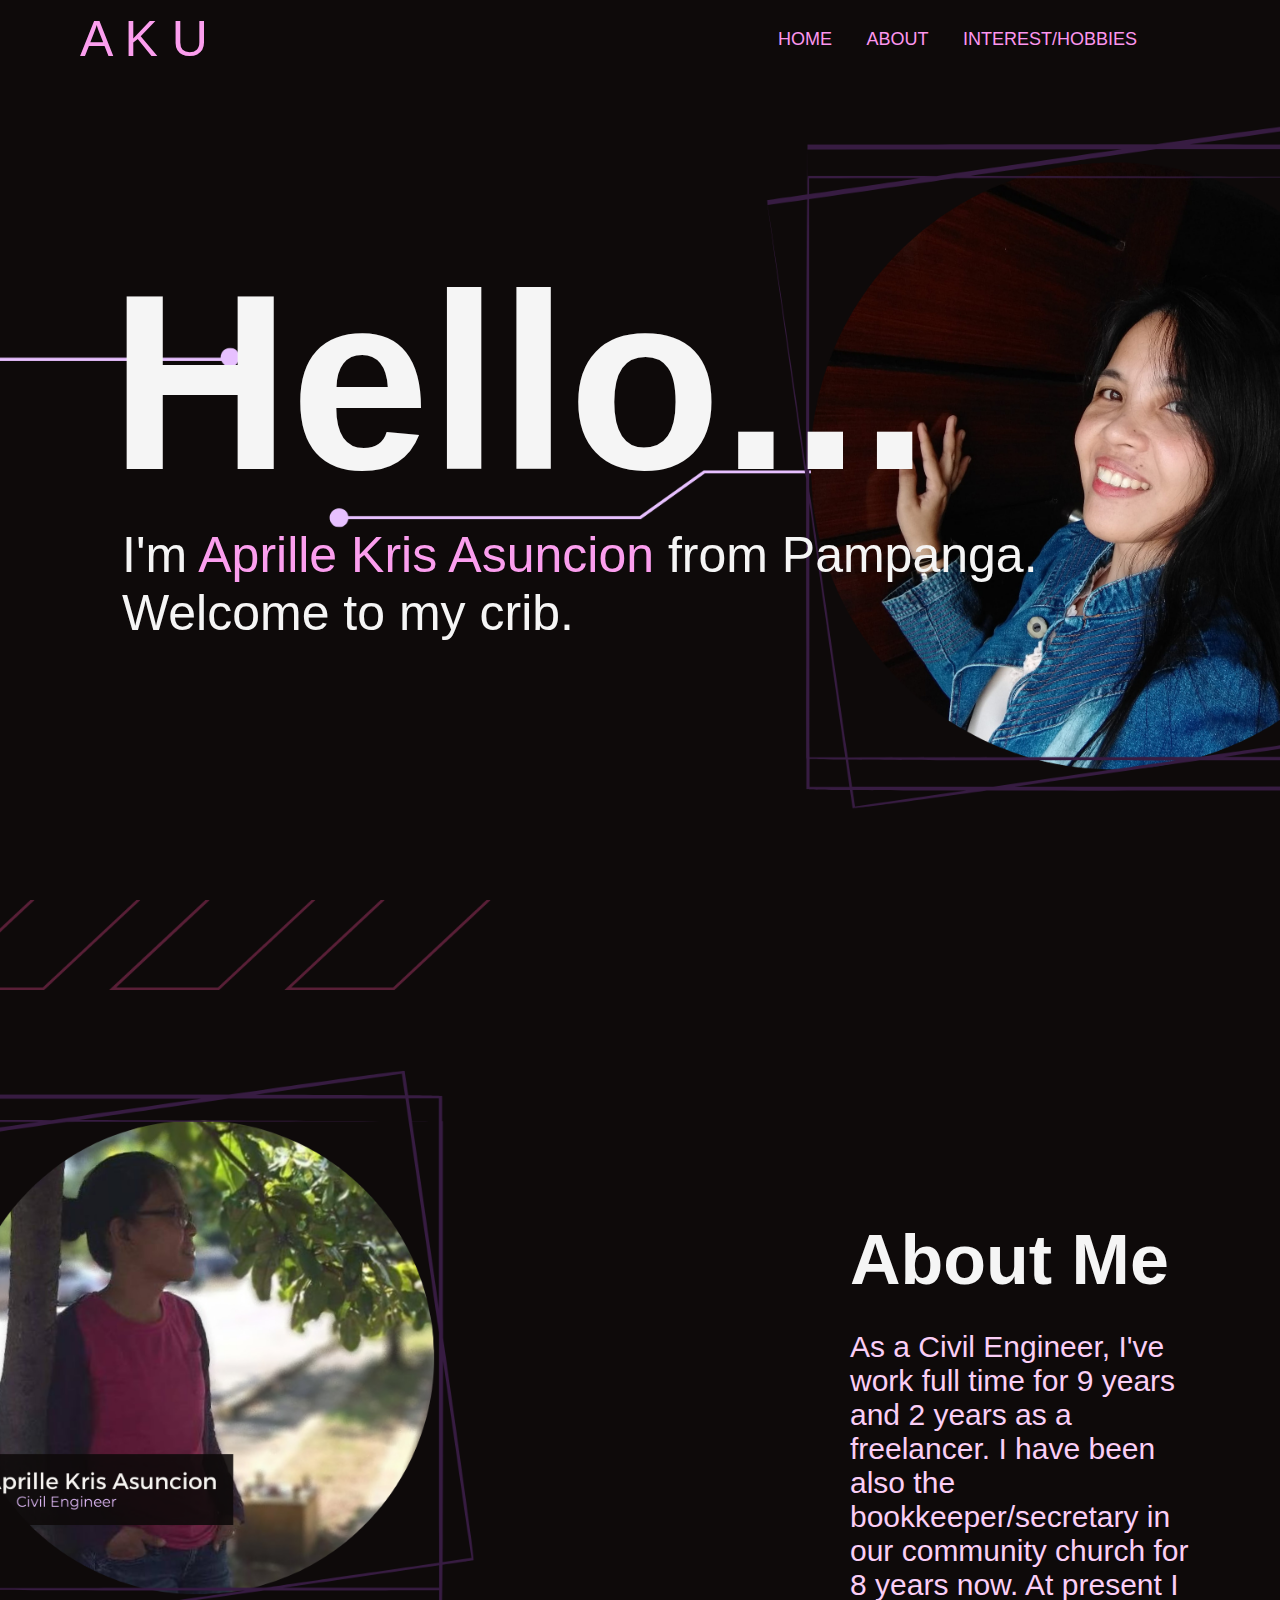
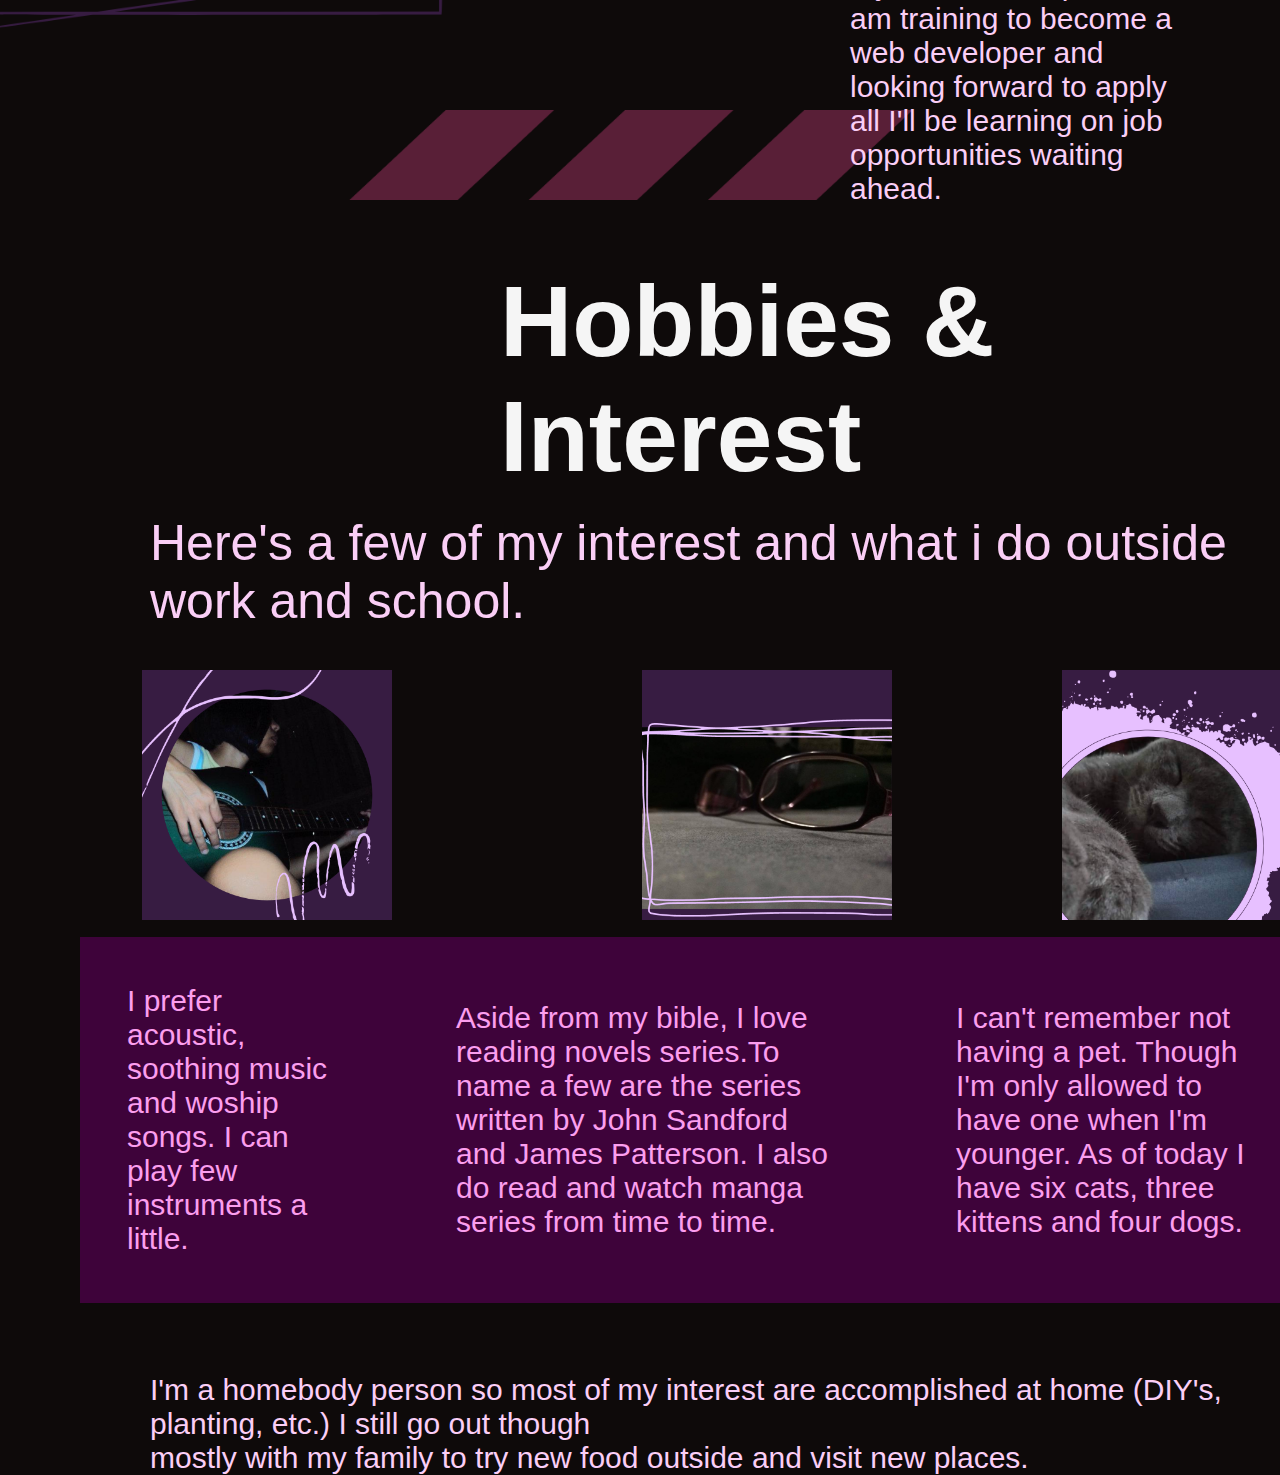
<file: index.html>
<!DOCTYPE html>
    <head> 
        <meta charset="UTF-8"
        <meta name="viewport" content="width=device-width, initial-scale=1.0">
        <title>WD48P_ASUNCION(Introduction)</title>
        <link rel="stylesheet" href="style_intro.css">        
        
    </head>
        <!--hello layout-->
        <body>
            <div id="greet_box">
                <div class="header">
                    <nav>
                        <p class="logo">A K U</p>
                        <ul>
                            <li><a href="#">HOME</a></li>
                            <li><a href="#">ABOUT</a></li>
                            <li><a href="#">INTEREST/HOBBIES</a></li>
                        </ul>
                    </nav>
                    <div class="greeting">
                        <h1>Hello...</h1>
                        <p>I'm <span>Aprille Kris Asuncion</span> from Pampanga.<br>Welcome to my crib.</p>
                    </div>    
                </div>
            </div>
            <!--about layout-->
            <div id="about_box">
                <div class="a_content">
                    <h1 class="sub-title">About Me</h1>
                    <p>As a Civil Engineer, I've work full time for 9 years and 2 years as a freelancer. I have been also the bookkeeper/secretary in our community church for 8 years now.  At present I am training to become a web developer and looking forward to apply all I'll be learning on job opportunities waiting ahead.</p>
                </div>
            </div>
            <!--interest/hobbies layout-->
            <div id="int_hobs_box">
                <div class="ih_content"></div>
                    <h1 class="ih_title">Hobbies & Interest</h1>
                    <p class="ih_intro">Here's a few of my interest and what i do outside work and school.</p>
                <div class="tab-titles">
                        <div class="music">
                            <img src="images/musicb.png">
                            <p>I prefer acoustic, soothing music and woship songs. I can play few instruments a little.</p>
                        </div>                                                      
                        <div class="read">
                            <img src="images/read.png">
                            <div>
                                <p>Aside from my bible, I love reading novels series.To name a few are the series written by John Sandford and James Patterson. I also do read and watch manga series from time to time.</p>
                            </div>
                        </div>
                        <div class="pets">
                            <img src="images/pets.png">
                            <div>
                                <p>I can't remember not having a pet. Though I'm only allowed to have one when I'm younger. As of today I have six cats, three kittens and four dogs.</p>
                            </div>
                        </div>
                </div>
                <div>
                    <p class="end">I'm a homebody person so most of my interest are accomplished at home (DIY's, planting, etc.) I still go out though<br> mostly with my family to try new food outside and visit new places.</p>
                </div>
            </div>
        </body>
</html>
</file>
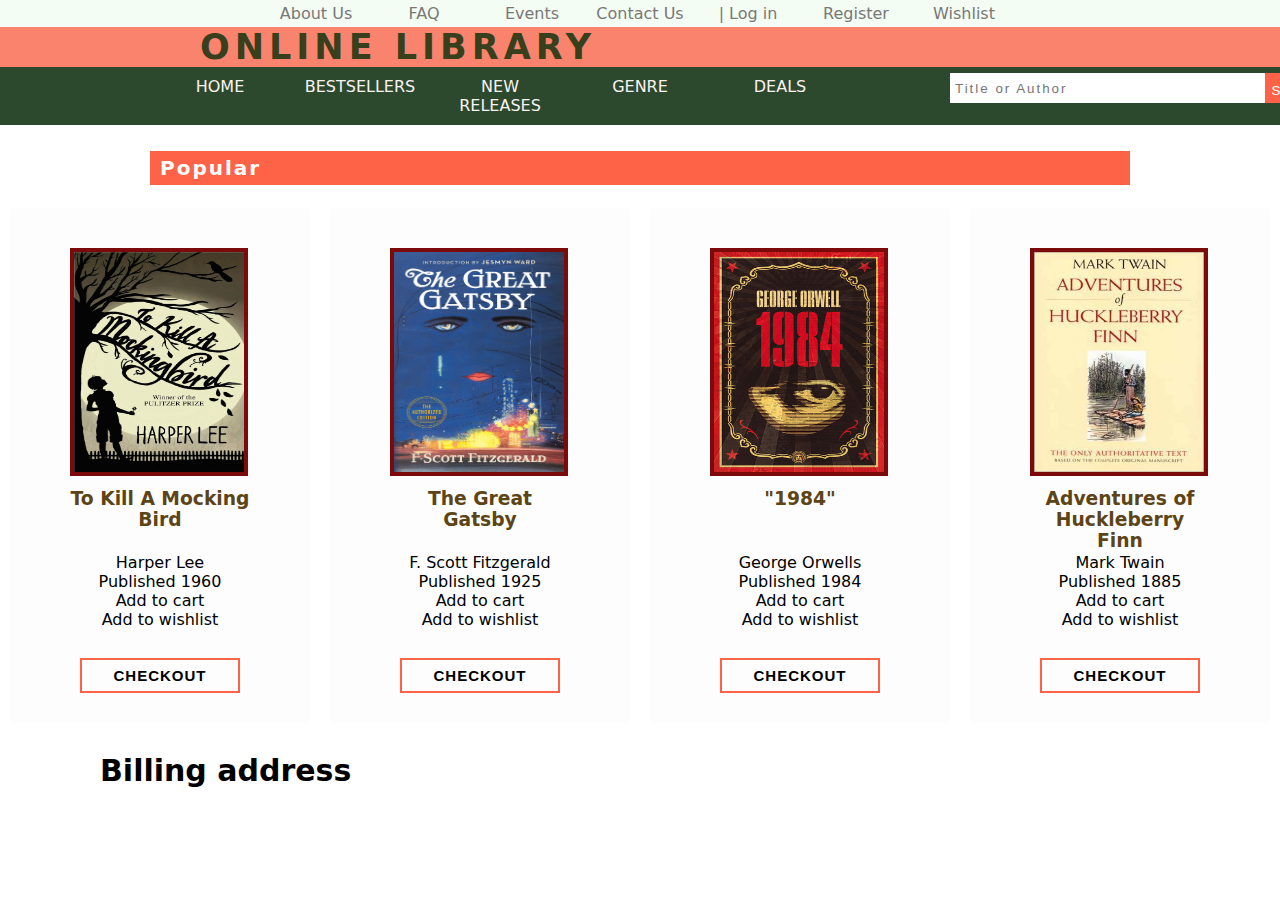
<file: images/.vscode/WD48P_ASUNCION (OnlineLibrary/WD48P_ASUNCION(Flex and Grid View).html>
<!DOCTYPE html>
<html>
<head>
    
    <title>WD48P_ASUNCION (Flex and Grid view)</title>
    
<style>
    *{
        margin: 0;
        padding: 0;
        
    }

   

    body
    {
        width: 100%;
        height: 100vh;
        background-image: url(https://tse1.mm.bing.net/th?id=OIP.A1eRE3OFmxUDC5kjZxilxQHaEM&pid=Api&P=0);
        background-repeat: no-repeat;
        background-size: cover;
        background-position: center;
        font-family: system-ui, -apple-system, BlinkMacSystemFont, 'Segoe UI', Roboto, Oxygen, Ubuntu, Cantarell, 'Open Sans', 'Helvetica Neue', sans-serif;
    
    }

    .about-bar
    {
        width: 100%;
        background: rgb(243, 253, 243);
        text-align: center;
    }

    .about-bar ul
    {
        display: inline-flex;
        list-style: none;  
    }

    .about-bar ul li
    {
        width: 100px;
        margin: 2px;
        padding: 2px;
    }

    .about-bar ul li a
    {
        text-decoration: none;
        color: rgb(122, 119, 119);
    }

    .active, .about-bar ul li:hover
    {
        background: rgb(19, 102, 83);
        border-radius: 3px;
    }

    .on-lib
    {
        background: rgb(250, 131, 109);
        text-align: left;
    }

    .on-lib h1
    {
        color: rgb(56, 63, 29);
        font-size: 35px;
        letter-spacing: 5px;
        padding-left: 200px;
    }

    .home-bar
    {
        background: rgb(45, 73, 45);
        display: flex;
        padding: 0 150px;
    }

    .home-bar ul
    {
        display: inline-flex;
        list-style: none;
        flex: 3;
        justify-content: space-evenly;
        padding-right: 100px;
    }

    .home-bar ul li
    {
        width: 120px;
        margin: 5px;
        padding: 5px;
        text-align: center;
    }

    .home-bar ul li a
    {
        text-decoration: none;
        color: rgb(248, 242, 242);
    }

    .home-bar ul li:hover
    {
        background: rgb(250, 131, 109);
        border-radius: 3px;
    }

    .search
    {
        margin-top: 6px;
    }
    
    .home-bar form
    {
        background: white;
        width: 370px;
        height: 30px;
        display: flex;
    }
    .home-bar form input
    {
        flex: 1;
        border: none;
        outline: none;
        padding: 5px;
        letter-spacing: 2px;
    }

    .home-bar form button
    {
        background: tomato;
        width: 55px;
        padding: 10px 0px;
        border: none;
        outline: none;
        color: white;
        letter-spacing: px;
        cursor: pointer;
    }

    .book-list
    {
        margin-top: 2%;
    }

    .book-list h2
    {
        border-bottom: 3px solid white;
        background: tomato;
        background-size: cover;
        padding: 5px 10px;
        margin:  0 150px;
        font-size: 20px;
        letter-spacing: 2px;
        color: white;
    }

    .front-row
    {
        max-width: 1300px;
        margin: auto;
        display: grid;
        grid-template-columns: repeat(4, 300px);
        grid-gap: 10px;
        padding-top: 20px;
        justify-content: space-evenly;
    }

    .cover-col
    {
        background: rgb(252, 253, 252);
        padding: 10% 20%;
        border-radius: 5px;
        color: white;
        display: grid;
        grid-template-rows: 250px 60px 100px 35px ;
        gap: 5px;
        padding-top: 25px;
    }

    .cover-col img
    {
        width: 170px;
        height: 220px;
        border: 4px solid rgb(124, 10, 10);
        margin: 15px 0;
        align-content: center;
    }

    .cover-col h3
    {
        text-align: center;
        color: rgb(92, 68, 23) ;
    }

    .cover-col ul
    {
        list-style: none;
    }

    .cover-col ul li
    {
        color: black;
        text-align: center;
    }
    .checkout-button
    {
        background: transparent;
        margin: 0 10px;
        padding: 1px;
        border: 2px solid tomato;
        outline: none;
        color: black;
        font-weight: bold;
        font-size: 15px;
        letter-spacing: 1px;
        cursor: pointer;
    }

    .billing-form
    {
        background-image: url(https://tse1.mm.bing.net/th?id=OIP.A1eRE3OFmxUDC5kjZxilxQHaEM&pid=Api&P=0);
        background-size: cover;
        background-position: center;
        font-family: system-ui, -apple-system, BlinkMacSystemFont, 'Segoe UI', Roboto, Oxygen, Ubuntu, Cantarell, 'Open Sans', 'Helvetica Neue', sans-serif;
        margin-top: 5%;
        grid: ;
    }

    .name-address
    {
        padding: 30px 100px;
    }

    .name-address h3
    {
        font-size: 30px;
    }

    @media (max-width: 800px)
    {
        .front-row
        {
            max-width: px;
            margin: auto;
            display: grid;
       
            grid-template-rows: repeat(2, 300px);
            grid-gap: 10px;
            padding-top: 20px;
            justify-content: space-evenly;
        }
    }

  

















</style>
</head>
<!--home-page-->
<body>
    <div class="about-bar">
        <ul>
            <li><a href="#">About Us</a></li>
            <li><a href="#">FAQ</a></li>
            <li><a href="#">Events</a></li>
            <li><a href="#">Contact Us</a></li>
            <li><a href="#">|  Log in</a></li>
            <li><a href="#">Register</a></li>
            <li><a href="#"></i>Wishlist</a></li>
        </ul>
    </div>
    <div class="on-lib">
        <h1>ONLINE LIBRARY</h1>
    </div>
    <div class="home-bar">
        <ul>
            <li><a href="#">HOME</a></li>
            <li><a href="#">BESTSELLERS</a></li>
            <li><a href="#">NEW RELEASES</a></li>
            <li><a href="#">GENRE</a></li>
            <li><a href="#">DEALS</a></li>
        </ul>
        <div class="search">
            <form>
                <input type="text" placeholder="Title or Author">
                <button type="submit">Search</button>
            </form>
        </div>
    </div>
    <div class="book-list">
        <h2>Popular</h2>
        <div class="front-row">
            <div class="cover-col">
                <img src="imagesOL/image1.jpg">
                <h3 id="title">To Kill A Mocking Bird</h3>
                <div class="details">
                    <ul>
                        <li>Harper Lee</li>
                        <li>Published 1960 </li>
                        <li href="wish">Add to cart</li>
                        <li href="wish">Add to wishlist</li>    
                    </ul> 
                </div>
                <button class="checkout-button" href="#billing-form">CHECKOUT</button>  
            </div>    
            <div class="cover-col">
                <img src="imagesOL/image2.jpg">
                <h3 id="title">The Great Gatsby</h3>
                <div class="details">
                    <ul>                                
                        <li>F. Scott Fitzgerald</li>
                        <li>Published 1925 </li>
                        <li href="wish">Add to cart</li>
                        <li href="wish">Add to wishlist</li>    
                    </ul>
                </div>
                <button class="checkout-button" href="#billing-form">CHECKOUT</button>     
            </div>
            
            <div class="cover-col">
                <img src="imagesOL/image3.jpg">
                <h3 id="title">"1984"</h3>
                <div class="details">
                    <ul>
                        <li>George Orwells</li>
                        <li>Published 1984 </li>
                        <li href="wish">Add to cart</li>
                        <li href="wish">Add to wishlist</li>    
                    </ul>
                </div>
                <button class="checkout-button" href="#billing-form">CHECKOUT</button>      
            </div>
           
            <div class="cover-col">
                <img src="imagesOL/image4.jpg">
                <h3 id="title">Adventures of Huckleberry Finn</h3>
                <div class="details">
                    <ul>
                        <li>Mark Twain</li>
                        <li>Published 1885 </li>
                        <li href="wish">Add to cart</li>
                        <li href="wish">Add to wishlist</li>    
                    </ul>
                </div>
                <button class="checkout-button" href="#billing-form">CHECKOUT</button>  
            </div>
        </div>
    </div> 
    </div>
    <div id="billing-form">
        <div class="name-address">
                <div class="">
                    
                </div>
            <h3>Billing address</h3>
            <form class="name">

            </form>
        </div>

    </div >   
</body>

</html>
</file>
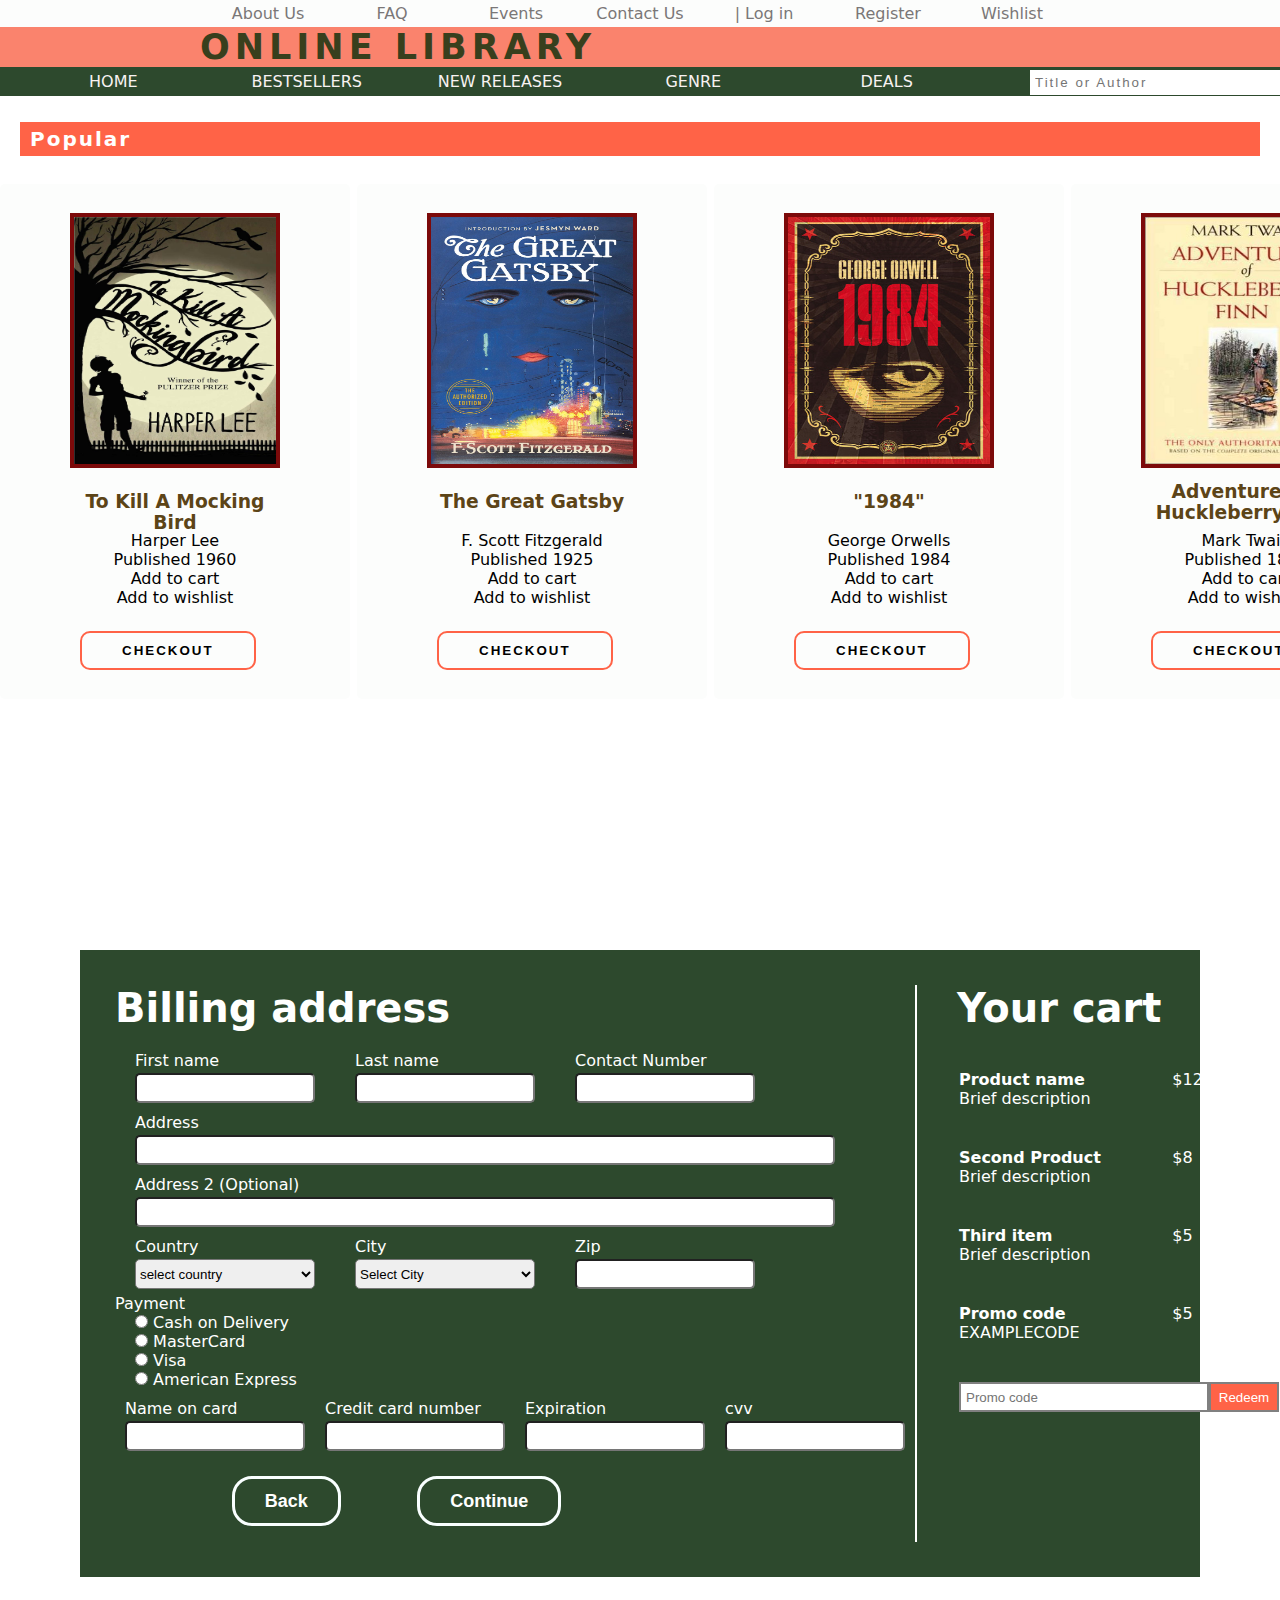
<file: images/.vscode/WD48P_ASUNCION (OnlineLibrary/flex and grid activity/WD48P_ASUNCION(Flex and Grid View).html>
<!DOCTYPE html>
<html>
<head>
    
    <title>WD48P_ASUNCION (Flex and Grid view)</title>
    
<style>

   *{
        margin: 0;
        padding: 0;
        box-sizing: border-box;
    }

   #home-page
    {   
        width: 100%;
        height: 100vh; 
        background-image: url(https://tse1.mm.bing.net/th?id=OIP.A1eRE3OFmxUDC5kjZxilxQHaEM&pid=Api&P=0);
        background-repeat: repeat-y;
        background-size: cover;
        background-position: center;
        font-family: system-ui, -apple-system, BlinkMacSystemFont, 'Segoe UI', Roboto, Oxygen, Ubuntu, Cantarell, 'Open Sans', 'Helvetica Neue', sans-serif;
    }

/*layout-1 header about nav*/
    .about-bar
    {
        background: rgb(252, 253, 252);
        text-align: center;
    }

    .about-bar ul
    {
        display: inline-flex;
        list-style: none;  
    }

    .about-bar ul li
    {
        width: 120px;
        margin: 2px;
        padding: 2px;
    }

    .about-bar ul li a
    {
        text-decoration: none;
        color: rgb(122, 119, 119);
    }

    .active, .about-bar ul li:hover
    {
        background: rgb(250, 250, 250);
        border-radius: 3px;
    }

/*layout-1 header 2 online library*/
    .on-lib
    {
        background: rgb(250, 131, 109);
        text-align: left;
    }

    .on-lib h1
    {
        color: rgb(56, 63, 29);
        font-size: 35px;
        letter-spacing: 5px;
        padding-left: 200px;
    }

/*layout-1 header 3 options*/
    .home-bar
    {
        background: rgb(45, 73, 45);
        display: grid;
        grid-template-columns: 1000px 100px;
        gap: 30px;    
    }

    .home-bar ul
    {
        display: inline-flex;
        list-style: none;
        justify-content: space-evenly;
    }

    .home-bar ul li
    {
        width: 150px;
        margin: 5px;
        text-align: center;
    }

    .home-bar ul li a
    {
        text-decoration: none;
        color: rgb(248, 242, 242);
    }

    .home-bar ul li:hover
    {
        background: rgb(250, 131, 109);
        border-radius: 3px;
    }

    .search
    {
        margin-top: 3px;  
    }
    
    .home-bar form
    {
        background: white;
        width: 400px;
        height: 25px;
        display: flex;
    }
    .home-bar form input
    {
        flex: 1;
        border: none;
        outline: none;
        padding: 5px;
        letter-spacing: 2px;
    }

    .home-bar form button
    {
        background: tomato;
        width: 65px;
        padding: 5px 0px;
        border: none;
        outline: none;
        color: white;
        letter-spacing: px;
        cursor: pointer;
    }
/*layout-1 content book cover and details display*/
    .book-list
    {
        margin-top: 2%;
    }

    .book-list h2
    {
        border-bottom: 3px solid white;
        background: tomato;
        background-size: cover;
        padding: 5px 10px;
        margin:  0 150px;
        font-size: 20px;
        letter-spacing: 2px;
        color: white;
    }

    .book-list
    {
        margin-top: 2%;
    }

    .book-list h2
    {
        border-bottom: 3px solid white;
        background: tomato;
        background-size: cover;
        padding: 5px 10px;
        margin:  0 20px;
        font-size: 20px;
        letter-spacing: 2px;
        color: white;
    }

    .front-row
    {
        margin: auto;
        display: grid;
        grid-template-columns: repeat(4, 350px);
        grid-gap: 7px;
        padding-top: 25px;
        justify-content: space-evenly;
    }

    .cover-col
    {
        background: rgb(252, 253, 252);
        padding: 5% 20%;
        border-radius: 5px;
        color: white;
        display: grid;
        grid-template-rows: 280px 50px 100px 50px;
    }

    .cover-col img
    {
        width: 210px;
        height: 255px;
        border: 4px solid rgb(124, 10, 10);
        margin: 12px 0;
    }

    .cover-col h3
    {
        color: rgb(92, 68, 23) ;
        text-align: center;
    }

    .cover-col #title
    {
        padding-top: 10px;
    }

    .cover-col ul
    {
        list-style: none;
        text-align: center;
    }

    .cover-col ul li
    {
        color: black;
    }

    .checkout-button
    {
        background: transparent;
        margin: 0 10px;
        padding: 10px 40px;
        border: 2px solid tomato;
        border-radius: 10px;
        outline: none;
        color: black;
        font-weight: bold;
        letter-spacing: 2px;
        cursor: pointer;
    }

/*layout-2*/
    #checkout-page
    {
        background-image: url(https://tse1.mm.bing.net/th?id=OIP.A1eRE3OFmxUDC5kjZxilxQHaEM&pid=Api&P=0);
        background-size: cover;
        background-position: center;
        padding: 50px 80px;
        font-family: system-ui, -apple-system, BlinkMacSystemFont, 'Segoe UI', Roboto, Oxygen, Ubuntu, Cantarell, 'Open Sans', 'Helvetica Neue', sans-serif;
    }

    .billing-form
    {
        background: rgb(45, 73, 45);
        padding:  35px;
        color: white;
        display: flex;
    }

    .left-side
    {
        flex: 2;
    }
    .right-side
    {
        flex: 1;
        border-left: 2px solid white;
        padding: 0px 40px;
    }

    .name-address h3
    {
        font-size: 40px;
        padding-bottom: 15px;
    }

    .name-details
    {
        display: inline-flex;
        justify-content: space-around;
    }

    .name-details .name-contact
    {
        padding: 5px 20px;
        display: grid;
        gap: 3px;
    }

    .name-details .name-contact input
    {
        width: 180px;
        height: 30px;
        border-radius: 5px;
    }

    .address-details .address
    {
        padding: 5px 20px;
        display: grid;
        gap: 3px;
    }

    .address-details .address input
    {
        width: 700px;
        height: 30px;
        border-radius: 5px;
    }

    .location-details
    {
        display: inline-flex;
        justify-content: space-around;
    }

    .location-details form
    {
        padding: 5px 20px;
        display: grid;
        gap: 3px;
    }

    .location-details select
    {
        width: 180px;
        height: 30px;
        border-radius: 5px;
    }

    .location-details input
    {
        width: 180px;
        height: 30px;
        border-radius: 5px;
    }

    .payment-form form
    {
        padding-left: 20px;
    }

    .payment-form h3
    {
        font-size: 35px;
        margin-top: 20px;
        padding-bottom: 10px;
    }

    .card-details
    {
        display: inline-flex;
        justify-content: space-around;
    }

    .card-details form
    {
        padding: 10px 10px;
        display: grid;
        gap: 3px;
    }

    .card-details form input
    {
        width: 180px;
        height: 30px;
        border-radius: 5px;
    }

    .billing-form .left-side .common-button 
    {
        width:500px;
        display: flex;
        justify-content: space-evenly;
        flex: 1;
        margin: 10px 20px;
        padding: 20px 20px;
        
    }

    .billing-form .left-side .common-button button
    {

        background: transparent;
        border: none;
    }

 
    .common-button button a
    {
        width: 150px;
        padding: 12px 30px;
        background: transparent;
        border: 3px solid rgb(249, 255, 255);
        border-radius: 20px;
        text-decoration: none;
        font-weight: bold;
        font-size: 18px;
        color: white;
        cursor: pointer;
        margin-left: 23px; 
    }

    .right-side .cart h3
    {
        font-size: 40px;
    }

    .right-side .product 
    {
        display: flex;
        padding: 20px 2px;
    }

    .right-side .product .description
    {
        flex: 2;
    }

    .right-side .product .price
    {
        flex: 1;
    }

    .billing-form .right-side .product form
    {
        cursor: pointer;
        display: flex;
    }

    .billing-form .right-side .product form input
    {
        width: 250px;
        height: 30px;
        border: 2px solid gray;
        padding-left: 5px;
    }

    .billing-form .right-side .product form button
    {
        width: 70px;
        height: 30px;
        border: 2px solid gray;
        color: white;
        background: tomato;
        cursor: pointer;
    }

/*change in screen dimension*/
      @media (max-width: 1250px) and (min-width: 900px)
    {
        #home-page
        {   
            height: 100%; 
            background-image: none;
            background-color: rgb(1, 17, 20)
        }
        
        .on-lib h1
        {
            padding-left: 150px;
        }

        .home-bar
        {
            grid-template-columns: 500px 80px;            
            gap:25px;    
        }

        .home-bar ul
        {
            width: 650px;
        }

        .home-bar ul li
        {
            width: 120px;
            margin: 5px;
        }

        .search
        {
            margin-left: 150px;
        }
        
        .home-bar form
        {
            background: white;
            width: 250px;
            height: 25px;
            display: flex;
        }

        .front-row
        {
            grid-template-columns: 350px;
            grid-gap: 30px;
        }

        .cover-col
        {
            padding-top: 5px;
            grid-template-rows: 360px 50px 100px 50px;
        }

        .cover-col img
        {
            width: 210px;
            height: 350px;
            margin: 10px 0;
        }

        #checkout-page
        {   
            background-image: none;
            background-color: rgb(214, 217, 218)
            padding: 0;
        }

        .billing-form
        {
            display: grid;
            grid-template-rows: auto;
        }

        .card-details
        {
            display: grid;
            grid-row: 1fr;
            justify-content: start;
        }

        .address-details .address input
    {
        width: 620px;
        height: 30px;
        border-radius: 5px;
    }


        .right-side
        {
            border-left: none;
            border-top: 2px solid white;
            margin-top: 30px;
            padding-top: 30px;
        }
    }

  

















</style>
</head>
<!--home-page-->
<body>
    <div id="home-page">
        <div class="about-bar">
            <ul>
                <li><a href="#">About Us</a></li>
                <li><a href="#">FAQ</a></li>
                <li><a href="#">Events</a></li>
                <li><a href="#">Contact Us</a></li>
                <li><a href="#">|  Log in</a></li>
                <li><a href="#">Register</a></li>
                <li><a href="#"></i>Wishlist</a></li>
            </ul>
        </div>
        <div class="on-lib">
            <h1>ONLINE LIBRARY</h1>
        </div>
        <div class="home-bar">
            <ul>
                <li><a href="#">HOME</a></li>
                <li><a href="#">BESTSELLERS</a></li>
                <li><a href="#">NEW RELEASES</a></li>
                <li><a href="#">GENRE</a></li>
                <li><a href="#">DEALS</a></li>
            </ul>
            <div class="search">
                <form>
                    <input type="text" placeholder="Title or Author">
                    <button type="submit">Search</button>
                </form>
            </div>
        </div>
        <div class="book-list">
            <h2>Popular</h2>
            <div class="front-row">
                <div class="cover-col">
                    <img src="imagesOL/image1.jpg">
                    <h3 id="title">To Kill A Mocking Bird</h3>
                    <ul>
                        <li>Harper Lee</li>
                        <li>Published 1960 </li>
                        <li href="wish">Add to cart</li>
                        <li href="wish">Add to wishlist</li>    
                    </ul>                 
                    <form action="#checkout-page">
                        <button class="checkout-button" href="#checkout-page">CHECKOUT</button>  
                    </form>                </div>    
                <div class="cover-col">
                    <img src="imagesOL/image2.jpg">
                    <h3 id="title">The Great Gatsby</h3>
                    <ul>                                
                        <li>F. Scott Fitzgerald</li>
                        <li>Published 1925 </li>
                        <li href="wish">Add to cart</li>
                        <li href="wish">Add to wishlist</li>    
                    </ul>
                    <form action="#checkout-page">
                        <button class="checkout-button" href="#checkout-page">CHECKOUT</button>  
                    </form>                </div>
                <div class="cover-col">
                    <img src="imagesOL/image3.jpg">
                    <h3 id="title">"1984"</h3>
                    <ul>
                        <li>George Orwells</li>
                        <li>Published 1984 </li>
                        <li href="wish">Add to cart</li>
                        <li href="wish">Add to wishlist</li>    
                    </ul>
                    <form action="#checkout-page">
                        <button class="checkout-button" href="#checkout-page">CHECKOUT</button>  
                    </form>                </div>
                <div class="cover-col">
                    <img src="imagesOL/image4.jpg">
                    <h3 id="">Adventures of Huckleberry Finn</h3>
                    <ul>
                        <li>Mark Twain</li>
                        <li>Published 1885 </li>
                        <li href="wish">Add to cart</li>
                        <li href="wish">Add to wishlist</li>    
                    </ul>
                    <form action="#checkout-page">
                        <button class="checkout-button" href="#checkout-page">CHECKOUT</button>  
                    </form>
                </div>
            </div>
        </div> 
    </div>
    <div id="checkout-page">
        <div class="billing-form">
            <div class="left-side">
                <div class="name-address">
                    <h3>Billing address</h3>
                    <div class="name-details">
                        <form class="name-contact">
                            <label for="fname">First name</label>
                            <input type="text" id="fname">
                        </form>
                        <form class="name-contact">    
                            <label for="lname">Last name</label>
                            <input type="text" id="lname">
                        </form>
                        <form class="name-contact">
                            <label for="contact">Contact Number</label> 
                            <input type="text" id="contact">
                        </form>
                    </div>
                    <div class="address-details">
                        <form class="address">
                            <label for="address_1">Address</label>
                            <input type="text" id="address_1">
                        </form>
                        <form class="address">    
                            <label for="address_2">Address 2 (Optional)</label>
                            <input type="text" id="address_2">
                        </form>
                    </div>
                    <div class="location-details">
                        <form class="country">
                            <label for="country">Country</label>
                            <select id="country" name="country">
                            <option>select country</option>
                            <option value="AF">Afghanistan</option>
                            <option value="AX">Aland Islands</option>
                            <option value="AL">Albania</option>
                            <option value="DZ">Algeria</option>
                            <option value="AS">American Samoa</option>
                            <option value="AD">Andorra</option>
                            <option value="AO">Angola</option>
                            <option value="AI">Anguilla</option>
                            <option value="AQ">Antarctica</option>
                            <option value="AG">Antigua and Barbuda</option>
                            <option value="AR">Argentina</option>
                            <option value="AM">Armenia</option>
                            <option value="AW">Aruba</option>
                            <option value="AU">Australia</option>
                            <option value="AT">Austria</option>
                            <option value="AZ">Azerbaijan</option>
                            <option value="BS">Bahamas</option>
                            <option value="BH">Bahrain</option>
                            <option value="BD">Bangladesh</option>
                            <option value="BB">Barbados</option>
                            <option value="BY">Belarus</option>
                            <option value="BE">Belgium</option>
                            <option value="BZ">Belize</option>
                            <option value="BJ">Benin</option>
                            <option value="BM">Bermuda</option>
                            <option value="BT">Bhutan</option>
                            <option value="BO">Bolivia</option>
                            <option value="BQ">Bonaire, Sint Eustatius and Saba</option>
                            <option value="BA">Bosnia and Herzegovina</option>
                            <option value="BW">Botswana</option>
                            <option value="BV">Bouvet Island</option>
                            <option value="BR">Brazil</option>
                            <option value="IO">British Indian Ocean Territory</option>
                            <option value="BN">Brunei Darussalam</option>
                            <option value="BG">Bulgaria</option>
                            <option value="BF">Burkina Faso</option>
                            <option value="BI">Burundi</option>
                            <option value="KH">Cambodia</option>
                            <option value="CM">Cameroon</option>
                            <option value="CA">Canada</option>
                            <option value="CV">Cape Verde</option>
                            <option value="KY">Cayman Islands</option>
                            <option value="CF">Central African Republic</option>
                            <option value="TD">Chad</option>
                            <option value="CL">Chile</option>
                            <option value="CN">China</option>
                            <option value="CX">Christmas Island</option>
                            <option value="CC">Cocos (Keeling) Islands</option>
                            <option value="CO">Colombia</option>
                            <option value="KM">Comoros</option>
                            <option value="CG">Congo</option>
                            <option value="CD">Congo, Democratic Republic of the Congo</option>
                            <option value="CK">Cook Islands</option>
                            <option value="CR">Costa Rica</option>
                            <option value="CI">Cote D'Ivoire</option>
                            <option value="HR">Croatia</option>
                            <option value="CU">Cuba</option>
                            <option value="CW">Curacao</option>
                            <option value="CY">Cyprus</option>
                            <option value="CZ">Czech Republic</option>
                            <option value="DK">Denmark</option>
                            <option value="DJ">Djibouti</option>
                            <option value="DM">Dominica</option>
                            <option value="DO">Dominican Republic</option>
                            <option value="EC">Ecuador</option>
                            <option value="EG">Egypt</option>
                            <option value="SV">El Salvador</option>
                            <option value="GQ">Equatorial Guinea</option>
                            <option value="ER">Eritrea</option>
                            <option value="EE">Estonia</option>
                            <option value="ET">Ethiopia</option>
                            <option value="FK">Falkland Islands (Malvinas)</option>
                            <option value="FO">Faroe Islands</option>
                            <option value="FJ">Fiji</option>
                            <option value="FI">Finland</option>
                            <option value="FR">France</option>
                            <option value="GF">French Guiana</option>
                            <option value="PF">French Polynesia</option>
                            <option value="TF">French Southern Territories</option>
                            <option value="GA">Gabon</option>
                            <option value="GM">Gambia</option>
                            <option value="GE">Georgia</option>
                            <option value="DE">Germany</option>
                            <option value="GH">Ghana</option>
                            <option value="GI">Gibraltar</option>
                            <option value="GR">Greece</option>
                            <option value="GL">Greenland</option>
                            <option value="GD">Grenada</option>
                            <option value="GP">Guadeloupe</option>
                            <option value="GU">Guam</option>
                            <option value="GT">Guatemala</option>
                            <option value="GG">Guernsey</option>
                            <option value="GN">Guinea</option>
                            <option value="GW">Guinea-Bissau</option>
                            <option value="GY">Guyana</option>
                            <option value="HT">Haiti</option>
                            <option value="HM">Heard Island and Mcdonald Islands</option>
                            <option value="VA">Holy See (Vatican City State)</option>
                            <option value="HN">Honduras</option>
                            <option value="HK">Hong Kong</option>
                            <option value="HU">Hungary</option>
                            <option value="IS">Iceland</option>
                            <option value="IN">India</option>
                            <option value="ID">Indonesia</option>
                            <option value="IR">Iran, Islamic Republic of</option>
                            <option value="IQ">Iraq</option>
                            <option value="IE">Ireland</option>
                            <option value="IM">Isle of Man</option>
                            <option value="IL">Israel</option>
                            <option value="IT">Italy</option>
                            <option value="JM">Jamaica</option>
                            <option value="JP">Japan</option>
                            <option value="JE">Jersey</option>
                            <option value="JO">Jordan</option>
                            <option value="KZ">Kazakhstan</option>
                            <option value="KE">Kenya</option>
                            <option value="KI">Kiribati</option>
                            <option value="KP">Korea, Democratic People's Republic of</option>
                            <option value="KR">Korea, Republic of</option>
                            <option value="XK">Kosovo</option>
                            <option value="KW">Kuwait</option>
                            <option value="KG">Kyrgyzstan</option>
                            <option value="LA">Lao People's Democratic Republic</option>
                            <option value="LV">Latvia</option>
                            <option value="LB">Lebanon</option>
                            <option value="LS">Lesotho</option>
                            <option value="LR">Liberia</option>
                            <option value="LY">Libyan Arab Jamahiriya</option>
                            <option value="LI">Liechtenstein</option>
                            <option value="LT">Lithuania</option>
                            <option value="LU">Luxembourg</option>
                            <option value="MO">Macao</option>
                            <option value="MK">Macedonia, the Former Yugoslav Republic of</option>
                            <option value="MG">Madagascar</option>
                            <option value="MW">Malawi</option>
                            <option value="MY">Malaysia</option>
                            <option value="MV">Maldives</option>
                            <option value="ML">Mali</option>
                            <option value="MT">Malta</option>
                            <option value="MH">Marshall Islands</option>
                            <option value="MQ">Martinique</option>
                            <option value="MR">Mauritania</option>
                            <option value="MU">Mauritius</option>
                            <option value="YT">Mayotte</option>
                            <option value="MX">Mexico</option>
                            <option value="FM">Micronesia, Federated States of</option>
                            <option value="MD">Moldova, Republic of</option>
                            <option value="MC">Monaco</option>
                            <option value="MN">Mongolia</option>
                            <option value="ME">Montenegro</option>
                            <option value="MS">Montserrat</option>
                            <option value="MA">Morocco</option>
                            <option value="MZ">Mozambique</option>
                            <option value="MM">Myanmar</option>
                            <option value="NA">Namibia</option>
                            <option value="NR">Nauru</option>
                            <option value="NP">Nepal</option>
                            <option value="NL">Netherlands</option>
                            <option value="AN">Netherlands Antilles</option>
                            <option value="NC">New Caledonia</option>
                            <option value="NZ">New Zealand</option>
                            <option value="NI">Nicaragua</option>
                            <option value="NE">Niger</option>
                            <option value="NG">Nigeria</option>
                            <option value="NU">Niue</option>
                            <option value="NF">Norfolk Island</option>
                            <option value="MP">Northern Mariana Islands</option>
                            <option value="NO">Norway</option>
                            <option value="OM">Oman</option>
                            <option value="PK">Pakistan</option>
                            <option value="PW">Palau</option>
                            <option value="PS">Palestinian Territory, Occupied</option>
                            <option value="PA">Panama</option>
                            <option value="PG">Papua New Guinea</option>
                            <option value="PY">Paraguay</option>
                            <option value="PE">Peru</option>
                            <option value="PH">Philippines</option>
                            <option value="PN">Pitcairn</option>
                            <option value="PL">Poland</option>
                            <option value="PT">Portugal</option>
                            <option value="PR">Puerto Rico</option>
                            <option value="QA">Qatar</option>
                            <option value="RE">Reunion</option>
                            <option value="RO">Romania</option>
                            <option value="RU">Russian Federation</option>
                            <option value="RW">Rwanda</option>
                            <option value="BL">Saint Barthelemy</option>
                            <option value="SH">Saint Helena</option>
                            <option value="KN">Saint Kitts and Nevis</option>
                            <option value="LC">Saint Lucia</option>
                            <option value="MF">Saint Martin</option>
                            <option value="PM">Saint Pierre and Miquelon</option>
                            <option value="VC">Saint Vincent and the Grenadines</option>
                            <option value="WS">Samoa</option>
                            <option value="SM">San Marino</option>
                            <option value="ST">Sao Tome and Principe</option>
                            <option value="SA">Saudi Arabia</option>
                            <option value="SN">Senegal</option>
                            <option value="RS">Serbia</option>
                            <option value="CS">Serbia and Montenegro</option>
                            <option value="SC">Seychelles</option>
                            <option value="SL">Sierra Leone</option>
                            <option value="SG">Singapore</option>
                            <option value="SX">Sint Maarten</option>
                            <option value="SK">Slovakia</option>
                            <option value="SI">Slovenia</option>
                            <option value="SB">Solomon Islands</option>
                            <option value="SO">Somalia</option>
                            <option value="ZA">South Africa</option>
                            <option value="GS">South Georgia and the South Sandwich Islands</option>
                            <option value="SS">South Sudan</option>
                            <option value="ES">Spain</option>
                            <option value="LK">Sri Lanka</option>
                            <option value="SD">Sudan</option>
                            <option value="SR">Suriname</option>
                            <option value="SJ">Svalbard and Jan Mayen</option>
                            <option value="SZ">Swaziland</option>
                            <option value="SE">Sweden</option>
                            <option value="CH">Switzerland</option>
                            <option value="SY">Syrian Arab Republic</option>
                            <option value="TW">Taiwan, Province of China</option>
                            <option value="TJ">Tajikistan</option>
                            <option value="TZ">Tanzania, United Republic of</option>
                            <option value="TH">Thailand</option>
                            <option value="TL">Timor-Leste</option>
                            <option value="TG">Togo</option>
                            <option value="TK">Tokelau</option>
                            <option value="TO">Tonga</option>
                            <option value="TT">Trinidad and Tobago</option>
                            <option value="TN">Tunisia</option>
                            <option value="TR">Turkey</option>
                            <option value="TM">Turkmenistan</option>
                            <option value="TC">Turks and Caicos Islands</option>
                            <option value="TV">Tuvalu</option>
                            <option value="UG">Uganda</option>
                            <option value="UA">Ukraine</option>
                            <option value="AE">United Arab Emirates</option>
                            <option value="GB">United Kingdom</option>
                            <option value="US">United States</option>
                            <option value="UM">United States Minor Outlying Islands</option>
                            <option value="UY">Uruguay</option>
                            <option value="UZ">Uzbekistan</option>
                            <option value="VU">Vanuatu</option>
                            <option value="VE">Venezuela</option>
                            <option value="VN">Viet Nam</option>
                            <option value="VG">Virgin Islands, British</option>
                            <option value="VI">Virgin Islands, U.s.</option>
                            <option value="WF">Wallis and Futuna</option>
                            <option value="EH">Western Sahara</option>
                            <option value="YE">Yemen</option>
                            <option value="ZM">Zambia</option>
                            <option value="ZW">Zimbabwe</option>
                            </select>
                        </form>
                        <form class="city">
                            <label for="city">City</label>
                            <select id="city" name="city">
                            <option value="">Select City</option>
                            <option value="Abucay">Abucay</option>
                            <option value="Acli">Acli</option>
                            <option value="Agbannawag">Agbannawag</option>
                            <option value="Akle">Akle</option>
                            <option value="Aliaga">Aliaga</option>
                            <option value="Almendras">Almendras</option>
                            <option value="Alua">Alua</option>
                            <option value="Amacalan">Amacalan</option>
                            <option value="Amucao">Amucao</option>
                            <option value="Amuñgan">Amuñgan</option>
                            <option value="Anao">Anao</option>
                            <option value="Angat">Angat</option>
                            <option value="Angeles City">Angeles City</option>
                            <option value="Antipolo">Antipolo</option>
                            <option value="Apalit">Apalit</option>
                            <option value="Arayat">Arayat</option>
                            <option value="Arenas">Arenas</option>
                            <option value="Arminia">Arminia</option>
                            <option value="Babo-Pangulo">Babo-Pangulo</option>
                            <option value="Bacabac">Bacabac</option>
                            <option value="Bacolor">Bacolor</option>
                            <option value="Bacsay">Bacsay</option>
                            <option value="Bagac">Bagac</option>
                            <option value="Bagong Barrio">Bagong Barrio</option>
                            <option value="Bagong-Sikat">Bagong-Sikat</option>
                            <option value="Bahay Pare">Bahay Pare</option>
                            <option value="Bakulong">Bakulong</option>
                            <option value="Balagtas">Balagtas</option>
                            <option value="Balanga">Balanga</option>
                            <option value="Balaoang">Balaoang</option>
                            <option value="Balas">Balas</option>
                            <option value="Balasing">Balasing</option>
                            <option value="Baler">Baler</option>
                            <option value="Balibago">Balibago</option>
                            <option value="Balingcanaway">Balingcanaway</option>
                            <option value="Balite">Balite</option>
                            <option value="Baliuag">Baliuag</option>
                            <option value="Baloc">Baloc</option>
                            <option value="Baloy">Baloy</option>
                            <option value="Balsic">Balsic</option>
                            <option value="Balucuc">Balucuc</option>
                            <option value="Balut">Balut</option>
                            <option value="Balutu">Balutu</option>
                            <option value="Bamban">Bamban</option>
                            <option value="Banawang">Banawang</option>
                            <option value="Bangad">Bangad</option>
                            <option value="Bani">Bani</option>
                            <option value="Baquero Norte">Baquero Norte</option>
                            <option value="Batasan Bata">Batasan Bata</option>
                            <option value="Batitang">Batitang</option>
                            <option value="Bayanan">Bayanan</option>
                            <option value="Beddeng">Beddeng</option>
                            <option value="Biay">Biay</option>
                            <option value="Bibiclat">Bibiclat</option>
                            <option value="Bicos">Bicos</option>
                            <option value="Biga">Biga</option>
                            <option value="Bilad">Bilad</option>
                            <option value="Bituñgol">Bituñgol</option>
                            <option value="Bobon Second">Bobon Second</option>
                            <option value="Bocaue">Bocaue</option>
                            <option value="Bodega">Bodega</option>
                            <option value="Bolitoc">Bolitoc</option>
                            <option value="Bongabon">Bongabon</option>
                            <option value="Botolan">Botolan</option>
                            <option value="Buenlag">Buenlag</option>
                            <option value="Buensuseso">Buensuseso</option>
                            <option value="Bulaon">Bulaon</option>
                            <option value="Bularit">Bularit</option>
                            <option value="Bulawin">Bulawin</option>
                            <option value="Bulihan">Bulihan</option>
                            <option value="Buliran">Buliran</option>
                            <option value="Buliran Segundo">Buliran Segundo</option>
                            <option value="Bulualto">Bulualto</option>
                            <option value="Bundoc">Bundoc</option>
                            <option value="Bunol">Bunol</option>
                            <option value="Burgos">Burgos</option>
                            <option value="Bustos">Bustos</option>
                            <option value="Cabanatuan City">Cabanatuan City</option>
                            <option value="Cabangan">Cabangan</option>
                            <option value="Cabayaoasan">Cabayaoasan</option>
                            <option value="Cabcaben">Cabcaben</option>
                            <option value="Cabiao">Cabiao</option>
                            <option value="Cabog">Cabog</option>
                            <option value="Cafe">Cafe</option>
                            <option value="Calaba">Calaba</option>
                            <option value="Calancuasan Norte">Calancuasan Norte</option>
                            <option value="Calangain">Calangain</option>
                            <option value="Calantas">Calantas</option>
                            <option value="Calayaan">Calayaan</option>
                            <option value="Calibungan">Calibungan</option>
                            <option value="Calibutbut">Calibutbut</option>
                            <option value="Calingcuan">Calingcuan</option>
                            <option value="Calumpang">Calumpang</option>
                            <option value="Calumpit">Calumpit</option>
                            <option value="Cama Juan">Cama Juan</option>
                            <option value="Camachile">Camachile</option>
                            <option value="Camias">Camias</option>
                            <option value="Camiling">Camiling</option>
                            <option value="Candaba">Candaba</option>
                            <option value="Candating">Candating</option>
                            <option value="Capas">Capas</option>
                            <option value="Cardona">Cardona</option>
                            <option value="Carmen">Carmen</option>
                            <option value="Carranglan">Carranglan</option>
                            <option value="Castillejos">Castillejos</option>
                            <option value="Cauayan">Cauayan</option>
                            <option value="Cavite">Cavite</option>
                            <option value="Cawayan Bugtong">Cawayan Bugtong</option>
                            <option value="Comillas">Comillas</option>
                            <option value="Communal">Communal</option>
                            <option value="Concepcion">Concepcion</option>
                            <option value="Conversion">Conversion</option>
                            <option value="Culianin">Culianin</option>
                            <option value="Culubasa">Culubasa</option>
                            <option value="Cut-cut Primero">Cut-cut Primero</option>
                            <option value="Cuyapo">Cuyapo</option>
                            <option value="Dampol">Dampol</option>
                            <option value="Del Carmen">Del Carmen</option>
                            <option value="Del Pilar">Del Pilar</option>
                            <option value="Digdig">Digdig</option>
                            <option value="Diliman Primero">Diliman Primero</option>
                            <option value="Dinalupihan">Dinalupihan</option>
                            <option value="Dingalan">Dingalan</option>
                            <option value="Dolores">Dolores</option>
                            <option value="Doña Remedios Trinidad">Doña Remedios Trinidad</option>
                            <option value="Dumarais">Dumarais</option>
                            <option value="Entablado">Entablado</option>
                            <option value="Estacion">Estacion</option>
                            <option value="Estipona">Estipona</option>
                            <option value="Estrella">Estrella</option>
                            <option value="Floridablanca">Floridablanca</option>
                            <option value="Gabaldon">Gabaldon</option>
                            <option value="Gapan">Gapan</option>
                            <option value="General Luna">General Luna</option>
                            <option value="General Mamerto Natividad">General Mamerto Natividad</option>
                            <option value="General Tinio">General Tinio</option>
                            <option value="Gerona">Gerona</option>
                            <option value="Guagua">Guagua</option>
                            <option value="Gueset">Gueset</option>
                            <option value="Guiguinto">Guiguinto</option>
                            <option value="Guimba">Guimba</option>
                            <option value="Guisguis">Guisguis</option>
                            <option value="Gutad">Gutad</option>
                            <option value="Guyong">Guyong</option>
                            <option value="Hagonoy">Hagonoy</option>
                            <option value="Hermosa">Hermosa</option>
                            <option value="Iba">Iba</option>
                            <option value="Jaen">Jaen</option>
                            <option value="La Paz">La Paz</option>
                            <option value="Lambakin">Lambakin</option>
                            <option value="Lanat">Lanat</option>
                            <option value="Laug">Laug</option>
                            <option value="Laur">Laur</option>
                            <option value="Lawang Kupang">Lawang Kupang</option>
                            <option value="Lennec">Lennec</option>
                            <option value="Licab">Licab</option>
                            <option value="Liciada">Liciada</option>
                            <option value="Ligaya">Ligaya</option>
                            <option value="Limay">Limay</option>
                            <option value="Liozon">Liozon</option>
                            <option value="Lipay">Lipay</option>
                            <option value="Llanera">Llanera</option>
                            <option value="Loma de Gato">Loma de Gato</option>
                            <option value="Lomboy">Lomboy</option>
                            <option value="Lourdes">Lourdes</option>
                            <option value="Lubao">Lubao</option>
                            <option value="Lucapon">Lucapon</option>
                            <option value="Lupao">Lupao</option>
                            <option value="Maasim">Maasim</option>
                            <option value="Mababanaba">Mababanaba</option>
                            <option value="Mabalacat City">Mabalacat City</option>
                            <option value="Mabayo">Mabayo</option>
                            <option value="Mabilang">Mabilang</option>
                            <option value="Mabilog">Mabilog</option>
                            <option value="Mabini">Mabini</option>
                            <option value="Macabebe">Macabebe</option>
                            <option value="Macapsing">Macapsing</option>
                            <option value="Macarse">Macarse</option>
                            <option value="Macatbong">Macatbong</option>
                            <option value="Magalang">Magalang</option>
                            <option value="Magliman">Magliman</option>
                            <option value="Magtangol">Magtangol</option>
                            <option value="Maguinao">Maguinao</option>
                            <option value="Malabon">Malabon</option>
                            <option value="Malacampa">Malacampa</option>
                            <option value="Maligaya">Maligaya</option>
                            <option value="Malino">Malino</option>
                            <option value="Malolos">Malolos</option>
                            <option value="Maloma">Maloma</option>
                            <option value="Maluid">Maluid</option>
                            <option value="Malusac">Malusac</option>
                            <option value="Mambog">Mambog</option>
                            <option value="Mamonit">Mamonit</option>
                            <option value="Manacsac">Manacsac</option>
                            <option value="Manatal">Manatal</option>
                            <option value="Mandili">Mandili</option>
                            <option value="Mangga">Mangga</option>
                            <option value="Manibaug Pasig">Manibaug Pasig</option>
                            <option value="Manogpi">Manogpi</option>
                            <option value="Mapalacsiao">Mapalacsiao</option>
                            <option value="Mapalad">Mapalad</option>
                            <option value="Mapaniqui">Mapaniqui</option>
                            <option value="Maquiapo">Maquiapo</option>
                            <option value="Marawa">Marawa</option>
                            <option value="Maria Aurora">Maria Aurora</option>
                            <option value="Marilao">Marilao</option>
                            <option value="Mariveles">Mariveles</option>
                            <option value="Masalipit">Masalipit</option>
                            <option value="Masantol">Masantol</option>
                            <option value="Masinloc">Masinloc</option>
                            <option value="Matayumtayum">Matayumtayum</option>
                            <option value="Maturanoc">Maturanoc</option>
                            <option value="Mayantoc">Mayantoc</option>
                            <option value="Mexico">Mexico</option>
                            <option value="Meycauayan">Meycauayan</option>
                            <option value="Minalin">Minalin</option>
                            <option value="Moncada">Moncada</option>
                            <option value="Moriones">Moriones</option>
                            <option value="Morong">Morong</option>
                            <option value="Motrico">Motrico</option>
                            <option value="Muñoz">Muñoz</option>
                            <option value="Murcia">Murcia</option>
                            <option value="Nagpandayan">Nagpandayan</option>
                            <option value="Nambalan">Nambalan</option>
                            <option value="Nampicuan">Nampicuan</option>
                            <option value="Nancamarinan">Nancamarinan</option>
                            <option value="Nieves">Nieves</option>
                            <option value="Niugan">Niugan</option>
                            <option value="Norzagaray">Norzagaray</option>
                            <option value="Obando">Obando</option>
                            <option value="Olongapo">Olongapo</option>
                            <option value="Orani">Orani</option>
                            <option value="Orion">Orion</option>
                            <option value="Paco Roman">Paco Roman</option>
                            <option value="Padapada">Padapada</option>
                            <option value="Paitan Norte">Paitan Norte</option>
                            <option value="Palauig">Palauig</option>
                            <option value="Palayan City">Palayan City</option>
                            <option value="Palusapis">Palusapis</option>
                            <option value="Pamatawan">Pamatawan</option>
                            <option value="Panabingan">Panabingan</option>
                            <option value="Panan">Panan</option>
                            <option value="Pance">Pance</option>
                            <option value="Pandacaqui">Pandacaqui</option>
                            <option value="Pandi">Pandi</option>
                            <option value="Pando">Pando</option>
                            <option value="Paniqui">Paniqui</option>
                            <option value="Panlinlang">Panlinlang</option>
                            <option value="Pantabangan">Pantabangan</option>
                            <option value="Pantubig">Pantubig</option>
                            <option value="Paombong">Paombong</option>
                            <option value="Papaya">Papaya</option>
                            <option value="Parang">Parang</option>
                            <option value="Parista">Parista</option>
                            <option value="Pau">Pau</option>
                            <option value="Peñaranda">Peñaranda</option>
                            <option value="Pias">Pias</option>
                            <option value="Pilar">Pilar</option>
                            <option value="Piñahan">Piñahan</option>
                            <option value="Pinambaran">Pinambaran</option>
                            <option value="Pio">Pio</option>
                            <option value="Plaridel">Plaridel</option>
                            <option value="Poblacion, San Felipe">Poblacion, San Felipe</option>
                            <option value="Porac">Porac</option>
                            <option value="Porais">Porais</option>
                            <option value="Prado Siongco">Prado Siongco</option>
                            <option value="Province of Aurora">Province of Aurora</option>
                            <option value="Province of Bataan">Province of Bataan</option>
                            <option value="Province of Bulacan">Province of Bulacan</option>
                            <option value="Province of Nueva Ecija">Province of Nueva Ecija</option>
                            <option value="Province of Pampanga">Province of Pampanga</option>
                            <option value="Province of Tarlac">Province of Tarlac</option>
                            <option value="Province of Zambales">Province of Zambales</option>
                            <option value="Pulilan">Pulilan</option>
                            <option value="Pulo">Pulo</option>
                            <option value="Pulong Gubat">Pulong Gubat</option>
                            <option value="Pulong Sampalok">Pulong Sampalok</option>
                            <option value="Pulung Santol">Pulung Santol</option>
                            <option value="Pulungmasle">Pulungmasle</option>
                            <option value="Puncan">Puncan</option>
                            <option value="Pura">Pura</option>
                            <option value="Purac">Purac</option>
                            <option value="Putlod">Putlod</option>
                            <option value="Quezon">Quezon</option>
                            <option value="Rajal Norte">Rajal Norte</option>
                            <option value="Ramos">Ramos</option>
                            <option value="Rizal">Rizal</option>
                            <option value="Sabang">Sabang</option>
                            <option value="Sagana">Sagana</option>
                            <option value="Salapungan">Salapungan</option>
                            <option value="Salaza">Salaza</option>
                            <option value="Salcedo">Salcedo</option>
                            <option value="Salvacion I">Salvacion I</option>
                            <option value="Samal">Samal</option>
                            <option value="Sampaloc">Sampaloc</option>
                            <option value="San Agustin">San Agustin</option>
                            <option value="San Alejandro">San Alejandro</option>
                            <option value="San Andres">San Andres</option>
                            <option value="San Anton">San Anton</option>
                            <option value="San Antonio">San Antonio</option>
                            <option value="San Basilio">San Basilio</option>
                            <option value="San Benito">San Benito</option>
                            <option value="San Carlos">San Carlos</option>
                            <option value="San Casimiro">San Casimiro</option>
                            <option value="San Clemente">San Clemente</option>
                            <option value="San Cristobal">San Cristobal</option>
                            <option value="San Fabian">San Fabian</option>
                            <option value="San Felipe">San Felipe</option>
                            <option value="San Felipe Old">San Felipe Old</option>
                            <option value="San Fernando">San Fernando</option>
                            <option value="San Francisco">San Francisco</option>
                            <option value="San Ildefonso">San Ildefonso</option>
                            <option value="San Isidro">San Isidro</option>
                            <option value="San Jacinto">San Jacinto</option>
                            <option value="San Jose">San Jose</option>
                            <option value="San Jose del Monte">San Jose del Monte</option>
                            <option value="San Juan">San Juan</option>
                            <option value="San Juan de Mata">San Juan de Mata</option>
                            <option value="San Leonardo">San Leonardo</option>
                            <option value="San Lorenzo">San Lorenzo</option>
                            <option value="San Luis">San Luis</option>
                            <option value="San Manuel">San Manuel</option>
                            <option value="San Marcelino">San Marcelino</option>
                            <option value="San Mariano">San Mariano</option>
                            <option value="San Mateo">San Mateo</option>
                            <option value="San Miguel">San Miguel</option>
                            <option value="San Narciso">San Narciso</option>
                            <option value="San Nicolas">San Nicolas</option>
                            <option value="San Pascual">San Pascual</option>
                            <option value="San Patricio">San Patricio</option>
                            <option value="San Rafael">San Rafael</option>
                            <option value="San Ricardo">San Ricardo</option>
                            <option value="San Roque">San Roque</option>
                            <option value="San Roque Dau First">San Roque Dau First</option>
                            <option value="San Simon">San Simon</option>
                            <option value="San Vicente">San Vicente</option>
                            <option value="San Vincente">San Vincente</option>
                            <option value="Santa Ana">Santa Ana</option>
                            <option value="Santa Barbara">Santa Barbara</option>
                            <option value="Santa Cruz">Santa Cruz</option>
                            <option value="Santa Fe">Santa Fe</option>
                            <option value="Santa Ignacia">Santa Ignacia</option>
                            <option value="Santa Ines West">Santa Ines West</option>
                            <option value="Santa Juliana">Santa Juliana</option>
                            <option value="Santa Lucia">Santa Lucia</option>
                            <option value="Santa Maria">Santa Maria</option>
                            <option value="Santa Monica">Santa Monica</option>
                            <option value="Santa Rita">Santa Rita</option>
                            <option value="Santa Rosa">Santa Rosa</option>
                            <option value="Santa Teresa First">Santa Teresa First</option>
                            <option value="Santiago">Santiago</option>
                            <option value="Santo Cristo">Santo Cristo</option>
                            <option value="Santo Domingo">Santo Domingo</option>
                            <option value="Santo Niño">Santo Niño</option>
                            <option value="Santo Rosario">Santo Rosario</option>
                            <option value="Santo Tomas">Santo Tomas</option>
                            <option value="Santol">Santol</option>
                            <option value="Sapang">Sapang</option>
                            <option value="Sapang Buho">Sapang Buho</option>
                            <option value="Sapol">Sapol</option>
                            <option value="Saysain">Saysain</option>
                            <option value="Sexmoan">Sexmoan</option>
                            <option value="Sibul">Sibul</option>
                            <option value="Siclong">Siclong</option>
                            <option value="Sinait">Sinait</option>
                            <option value="Sinilian First">Sinilian First</option>
                            <option value="Soledad">Soledad</option>
                            <option value="Subic">Subic</option>
                            <option value="Suklayin">Suklayin</option>
                            <option value="Sula">Sula</option>
                            <option value="Sulucan">Sulucan</option>
                            <option value="Tabacao">Tabacao</option>
                            <option value="Tabon">Tabon</option>
                            <option value="Tabuating">Tabuating</option>
                            <option value="Tal I Mun Doc">Tal I Mun Doc</option>
                            <option value="Talaga">Talaga</option>
                            <option value="Talang">Talang</option>
                            <option value="Talavera">Talavera</option>
                            <option value="Taltal">Taltal</option>
                            <option value="Talugtug">Talugtug</option>
                            <option value="Tariji">Tariji</option>
                            <option value="Tarlac City">Tarlac City</option>
                            <option value="Tartaro">Tartaro</option>
                            <option value="Tayabo">Tayabo</option>
                            <option value="Telabastagan">Telabastagan</option>
                            <option value="Tikiw">Tikiw</option>
                            <option value="Tinang">Tinang</option>
                            <option value="Tondod">Tondod</option>
                            <option value="Uacon">Uacon</option>
                            <option value="Umiray">Umiray</option>
                            <option value="Upig">Upig</option>
                            <option value="Vargas">Vargas</option>
                            <option value="Villa Aglipay">Villa Aglipay</option>
                            <option value="Villa Isla">Villa Isla</option>
                            <option value="Vizal San Pablo">Vizal San Pablo</option>
                            <option value="Vizal Santo Niño">Vizal Santo Niño</option>
                            </select>
                        </form>
                        <form class="zip">
                            <label for="zip">Zip</label>
                            <input type="text" id="zip">
                        </form>
                    </div>    
                </div>
                <div class="payment-form">
                    <div
                    <h3>Payment</h3>
                    <form action="payment">
                        <input type="radio" id="cod" name="form-payment " value="Cash on Delivery">
                        <label for="cod">Cash on Delivery</label><br>
                        <input type="radio" id="mastercard" name="form-payment " value="Master Card">
                        <label for="mastercard">MasterCard</label><br>
                        <input type="radio" id="visa" name="form-payment " value="Visa">
                        <label for="visa">Visa</label><br>
                        <input type="radio" id="aexpress" name="form-payment " value="American Express">
                        <label for="aexpress">American Express</label>
                    </form>
                    <div class="card-details">
                        <form class="card-name">
                            <label for="card-name">Name on card</label>
                            <input type="text" id="card-name">
                        </form>
                        <form class="">
                            <label for="card-number">Credit card number</label>
                            <input type="text" id="card-number">
                        </form>
                        <form class="">
                            <label for="expiration">Expiration</label>
                            <input type="text" id="expiration">
                        </form>
                        <form class="">
                            <label for="cvv">cvv</label>
                            <input type="text" id="cvv">
                        </form>
                    </div>
                </div>
                <form class="common-button">
                    <button><a href="#home-page">Back</a></button>
                    <button><a href="#home-page">Continue</a></button>
                </form>
            </div>
        </div>
        <div class="right-side">
            <div class="cart">
                <h3>Your cart</h3><br>
            <div class="product">
                <div class="description">
                    <h4>Product name</h4>
                    <p>Brief description</p>
                </div>
                <div class="price">
                    <a>$12</a>
                </div>
            </div>
            <div class="product">
                <div class="description">
                    <h4>Second Product</h4>
                    <p>Brief description</p>
                </div>
                <div class="price">
                    <a>$8</a>
                </div>
            </div>
            <div class="product">
                <div class="description">
                    <h4>Third item</h4>
                    <p>Brief description</p>
                </div>
                <div class="price">
                    <a>$5</a>
                </div>
            </div>
            <div class="product">
                <div class="description">
                    <h4>Promo code</h4>
                    <p>EXAMPLECODE</p>
                </div>
                <div class="price">
                    <a>$5</a>
                </div>
        </div>
        <div class="product">
            <form>
                <input type="text" placeholder="Promo code">
                <button type="submit">Redeem</button>
            </form>
        </div>
      </div>
    </div>   
</body>

</html>
</file>
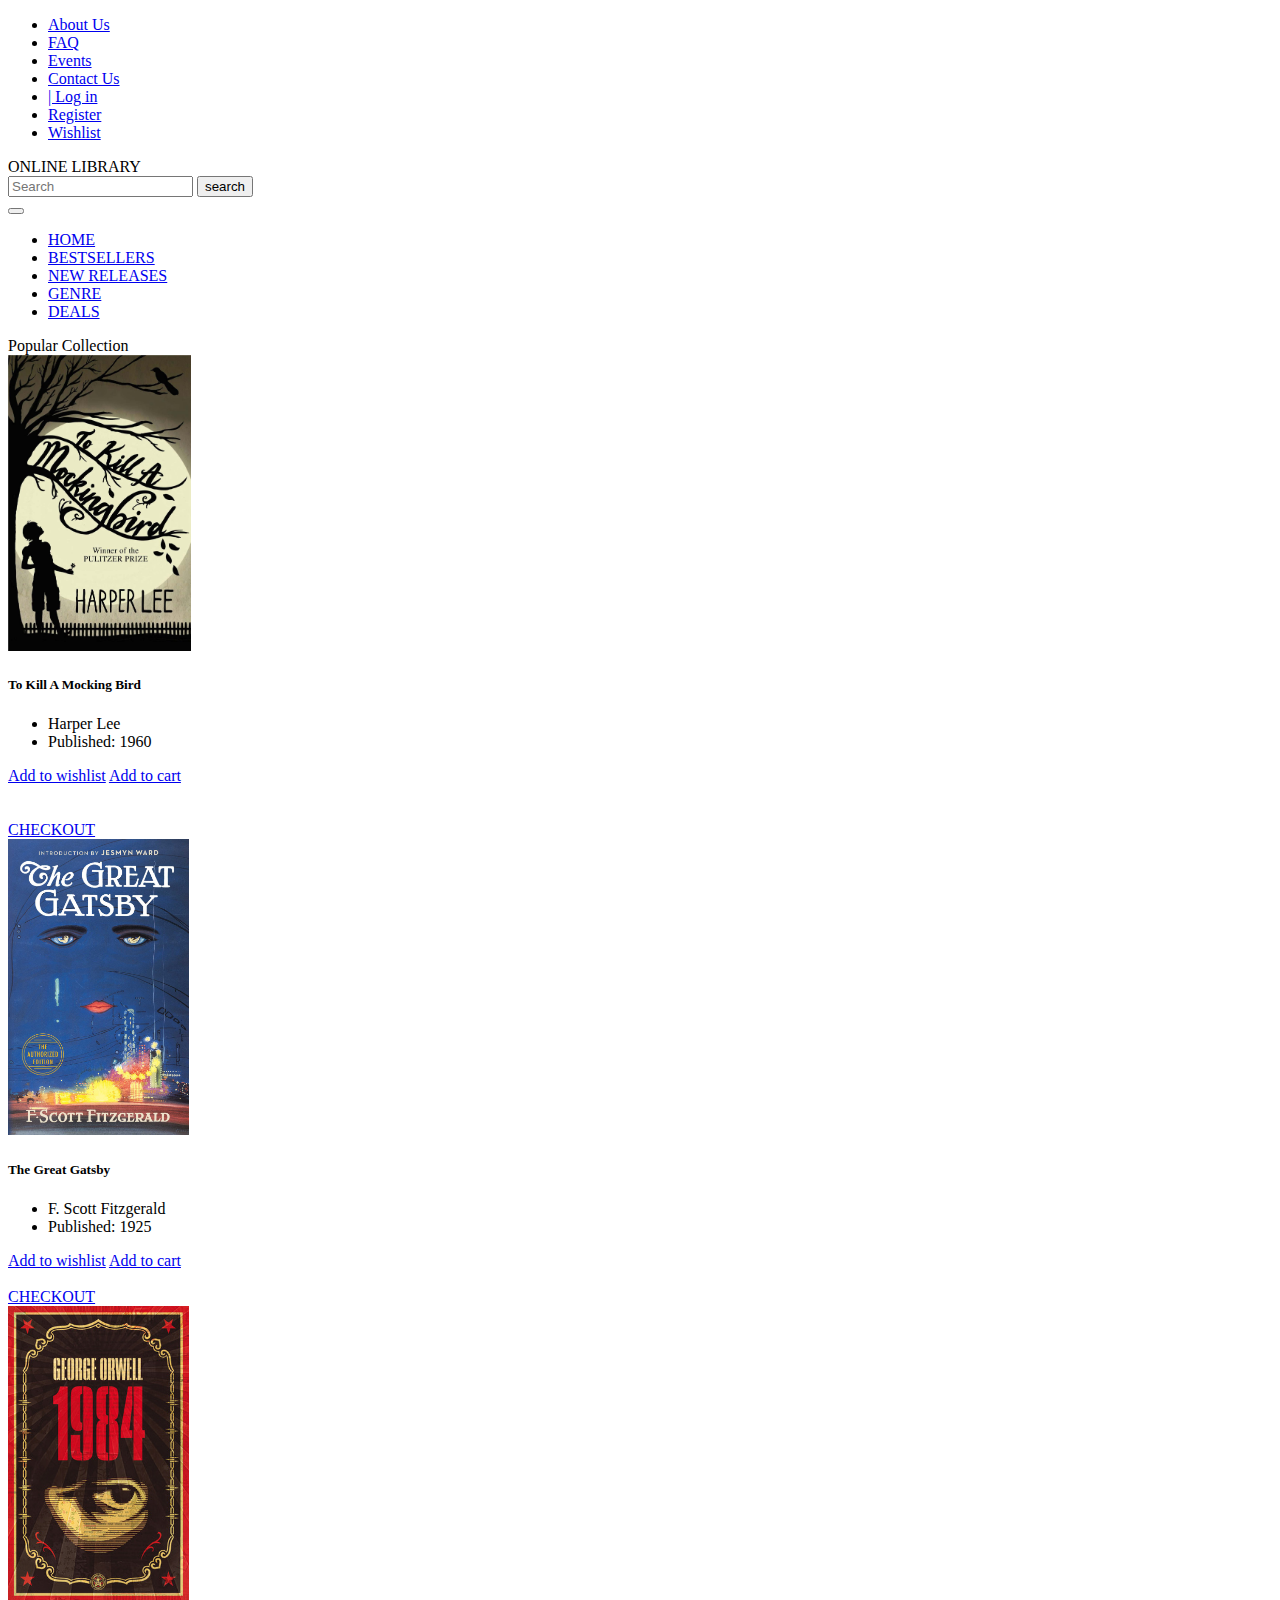
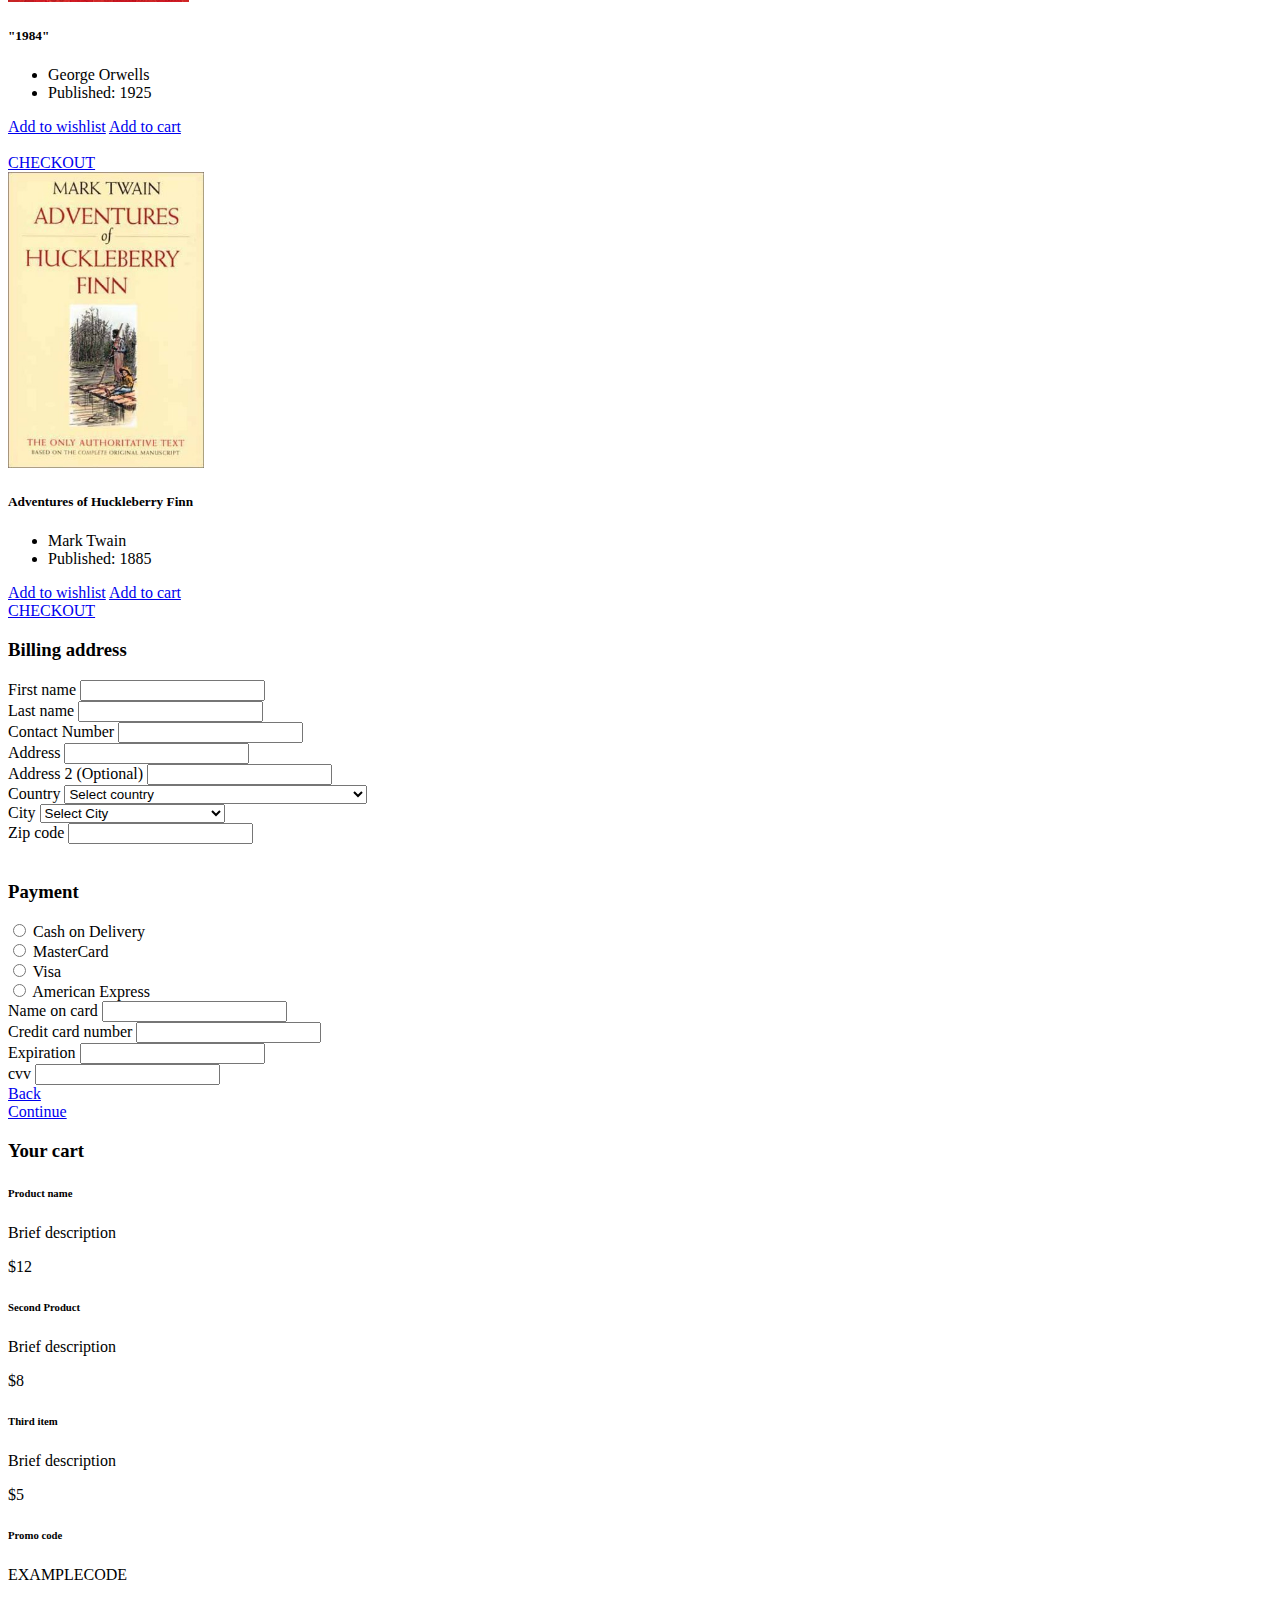
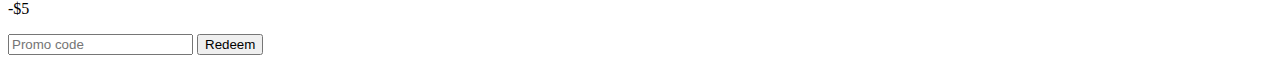
<file: images/.vscode/WD48P_ASUNCION (OnlineLibrary/online library bootstrap/WD48P_ASUNCION(online library bootstrap).html>
<!DOCTYPE html>
<html>
<head>
    
    <title>WD48P_ASUNCION (online library bootstrap)</title>
    <link href="https://cdn.jsdelivr.net/npm/bootstrap@5.3.0-alpha1/dist/css/bootstrap.min.css" rel="stylesheet" integrity="sha384-GLhlTQ8iRABdZLl6O3oVMWSktQOp6b7In1Zl3/Jr59b6EGGoI1aFkw7cmDA6j6gD" crossorigin="anonymous">
    

<style>

.card
{
    transition: all 0.3s ;
}
.card:hover
{
    transform: scale(1.05);
}
.button
{
    text-decoration: none;
}

 

</style>
</head>
<!--home-page-->
<body>
    <div class="container-fluid " id="home-page" >
        <!--header one-->
        <div class="row">
            <div class="col-12 offset-0 col-md-8 offset-md-7">
                <ul class="nav">
                    <li class="nav-item">
                        <a class="nav-link" href="#">About Us</a>
                    </li>
                    <li class="nav-item">
                        <a class="nav-link" href="#">FAQ</a>
                    </li>
                    <li class="nav-item">
                        <a class="nav-link" href="#">Events</a>
                    </li>
                    <li class="nav-item">
                        <a class="nav-link" href="#">Contact Us</a>
                    </li>
                    <li class="nav-item">
                        <a class="nav-link" href="#">|  Log in</a>
                    </li>
                    <li class="nav-item">
                        <a class="nav-link" href="#">Register</a>
                    </li>
                    <li class="nav-item">
                        <a class="nav-link" href="#">Wishlist</a>
                    </li>
                </ul>
            </div>
        </div>
            <!--header two-->
        <div class="container-fluid">
            <div class="row p-3 bg-dark">
                <div class="col-11 col-md-5 h1 text-white text-center">ONLINE LIBRARY</div>   
                <div class="col-7 col-md-4 offset-2">
                    <div class="input-group pt-2">
                        <input type="search" class="form-control rounded-left" placeholder="Search"/>
                        <button type="button" class="btn btn-primary">search</button>
                    </div>
                </div>
            </div>
        </div>
            <!--header three-->    
        <nav class="navbar navbar-expand-md bg-warning">
            <div class="container-fluid">
                <button class="navbar-toggler" data-bs-toggle="collapse" data-bs-target="#nav-home" aria-controls="#nav-home" aria-label="Expand Navigation">
                    <div class="navbar-toggler-icon"></div>
                </button>
                <div class="collapse navbar-collapse" id="nav-home">
                    <ul class="navbar-nav offset-3">
                        <li class="nav-item px-5">
                            <a class="nav-link active" href="#">HOME</a>
                        </li>
                        <li class="nav-item px-4">
                            <a class="nav-link" href="#">BESTSELLERS</a>
                        </li>
                        <li class="nav-item px-4">
                            <a class="nav-link" href="#">NEW RELEASES</a>
                        </li>
                        <li class="nav-item px-4">
                            <a class="nav-link" href="#">GENRE</a>
                        </li>
                        <li class="nav-item px-4">
                            <a class="nav-link" href="#">DEALS</a>
                        </li>
                    </ul>
                </div>
            </div>
        </nav>
            <!--header two-->
        <div class="container-fluid">
            <div class="row bg-light mt-5">
                <div class="col-12 col-md-6 offset-0 h4 text-center text-success">Popular Collection</div>
            </div>
        </div>
            <!--display book cover-->
        <div class="container-fluid">
            <div class="row row-cols-1 row-cols-sm-2 row-cols-md-4 g-4 justify-content-evenly m-4">   

                <div class="col">
                    <div class= "card h-100 p-3 text-bg-light text-center" >
                        <img src="imagesOL/image1.jpg" class="card-img-top" style="height: 18.5em;">
                        <div class="card-body">
                            <h5 class="card-title">To Kill A Mocking Bird</h5>
                            <ul class="card-text list-unstyled">
                                <li>Harper Lee</li>
                                <li>Published: 1960</li>
                            </ul>
                            <div class="card-link">
                                <a href="#" class="card-link">Add to wishlist</a>
                                <a href="#" class="card-link">Add to cart</a>
                            </div><br><br>
                            <a href="#checkout-page" class="btn btn-outline-info btn-lg">CHECKOUT</a>
                        </div>
                    </div>
                </div>    

                <div class="col">
                    <div class= "card h-100 p-3 text-bg-light text-center" >
                        <img src="imagesOL/image2.jpg" class="card-img-top" style="height: 18.5em;">
                        <div class="card-body">
                            <h5 class="card-title">The Great Gatsby</h5>
                            <ul class="card-text list-unstyled">
                                <li>F. Scott Fitzgerald</li>
                                <li>Published: 1925</li>
                            </ul>
                            <div class="card-body">
                                <a href="#" class="card-link">Add to wishlist</a>
                                <a href="#" class="card-link">Add to cart</a>
                            </div><br>
                            <a href="#checkout-page" class="btn btn-outline-info btn-lg">CHECKOUT</a>
                        </div>
                    </div>
                </div>  

                <div class="col">
                    <div class= "card h-100 p-3 text-bg-light text-center" >
                        <img src="imagesOL/image3.jpg" class="card-img-top" style="height: 18.5em;">
                        <div class="card-body">
                            <h5 class="card-title">"1984"</h5>
                            <p></p>
                            <ul class="card-text list-unstyled">
                                <li>George Orwells</li>
                                <li>Published: 1925</li>
                            </ul>
                            <div class="card-body">
                                <a href="#" class="card-link">Add to wishlist</a>
                                <a href="#" class="card-link">Add to cart</a>
                            </div><br>
                            <a href="#checkout-page" class="btn btn-outline-info btn-lg ">CHECKOUT</a>
                        </div>
                    </div>
                </div>    

                <div class="col">
                    <div class= "card h-100 p-3 text-bg-light text-center" >
                        <img src="imagesOL/image4.jpg" class="card-img-top" style="height: 18.5em;">
                        <div class="card-body">
                            <h5 class="card-title">Adventures of Huckleberry Finn</h5>
                            <ul class="card-text list-unstyled">
                                <li>Mark Twain</li>
                                <li>Published: 1885</li>
                            </ul>
                            <div class="card-body">
                                <a href="#" class="card-link">Add to wishlist</a>
                                <a href="#" class="card-link">Add to cart</a>
                            </div>
                            <a href="#checkout-page" class="btn btn-outline-info btn-lg ">CHECKOUT</a>                            
                        </div>
                    </div>
                </div>

            </div>
        </div>
    </div>
<!--sample form-->
    <div class="container-fluid bg-success text-white" id="checkout-page">
        <div class="row p-5">
            <div class="col-6 col-md-8">
                <h3>Billing address</h3>
                <div class="row row c0l-md-8 pt-2">
                    <div class="col-md-3">
                        <form>
                            <div class="mb-3">
                              <label for="fname" class="form-label">First name</label>
                              <input type="text" class="form-control" id="fname">
                            </div>
                        </form>
                    </div>
                    <div class="col-md-3">
                        <form>
                            <div class="mb-3">
                              <label for="lname" class="form-label">Last name</label>
                              <input type="text" class="form-control" id="lname">
                            </div>
                        </form>
                    </div>
                    <div class="col-md-3">
                        <form>
                            <div class="mb-3">
                              <label for="contact" class="form-label">Contact Number</label>
                              <input type="text" class="form-control" id="contact">
                            </div>
                        </form>
                    </div>
                </div>
                <div class="row row col-md-10 mt-2">
                    <form>
                        <label for="address" class="form-label">Address</label>
                        <input type="text" class="form-control" id="address">
                    </form>
                </div>
                <div class="row row col-md-10 mt-3">
                    <form>
                        <label for="address-2" class="form-label">Address 2 (Optional)</label>
                        <input type="text" class="form-control" id="address-2">
                    </form>
                </div>
                <div class="row row col-md-10 mt-3">
                    <div class="col-md-4">
                        <label for="country" class="form-label">Country</label>
                        <select class="form-select" aria-label="Default select example">
                            <option selected>Select country</option>
                            <option>select country</option>
                            <option value="AF">Afghanistan</option>
                            <option value="AX">Aland Islands</option>
                            <option value="AL">Albania</option>
                            <option value="DZ">Algeria</option>
                            <option value="AS">American Samoa</option>
                            <option value="AD">Andorra</option>
                            <option value="AO">Angola</option>
                            <option value="AI">Anguilla</option>
                            <option value="AQ">Antarctica</option>
                            <option value="AG">Antigua and Barbuda</option>
                            <option value="AR">Argentina</option>
                            <option value="AM">Armenia</option>
                            <option value="AW">Aruba</option>
                            <option value="AU">Australia</option>
                            <option value="AT">Austria</option>
                            <option value="AZ">Azerbaijan</option>
                            <option value="BS">Bahamas</option>
                            <option value="BH">Bahrain</option>
                            <option value="BD">Bangladesh</option>
                            <option value="BB">Barbados</option>
                            <option value="BY">Belarus</option>
                            <option value="BE">Belgium</option>
                            <option value="BZ">Belize</option>
                            <option value="BJ">Benin</option>
                            <option value="BM">Bermuda</option>
                            <option value="BT">Bhutan</option>
                            <option value="BO">Bolivia</option>
                            <option value="BQ">Bonaire, Sint Eustatius and Saba</option>
                            <option value="BA">Bosnia and Herzegovina</option>
                            <option value="BW">Botswana</option>
                            <option value="BV">Bouvet Island</option>
                            <option value="BR">Brazil</option>
                            <option value="IO">British Indian Ocean Territory</option>
                            <option value="BN">Brunei Darussalam</option>
                            <option value="BG">Bulgaria</option>
                            <option value="BF">Burkina Faso</option>
                            <option value="BI">Burundi</option>
                            <option value="KH">Cambodia</option>
                            <option value="CM">Cameroon</option>
                            <option value="CA">Canada</option>
                            <option value="CV">Cape Verde</option>
                            <option value="KY">Cayman Islands</option>
                            <option value="CF">Central African Republic</option>
                            <option value="TD">Chad</option>
                            <option value="CL">Chile</option>
                            <option value="CN">China</option>
                            <option value="CX">Christmas Island</option>
                            <option value="CC">Cocos (Keeling) Islands</option>
                            <option value="CO">Colombia</option>
                            <option value="KM">Comoros</option>
                            <option value="CG">Congo</option>
                            <option value="CD">Congo, Democratic Republic of the Congo</option>
                            <option value="CK">Cook Islands</option>
                            <option value="CR">Costa Rica</option>
                            <option value="CI">Cote D'Ivoire</option>
                            <option value="HR">Croatia</option>
                            <option value="CU">Cuba</option>
                            <option value="CW">Curacao</option>
                            <option value="CY">Cyprus</option>
                            <option value="CZ">Czech Republic</option>
                            <option value="DK">Denmark</option>
                            <option value="DJ">Djibouti</option>
                            <option value="DM">Dominica</option>
                            <option value="DO">Dominican Republic</option>
                            <option value="EC">Ecuador</option>
                            <option value="EG">Egypt</option>
                            <option value="SV">El Salvador</option>
                            <option value="GQ">Equatorial Guinea</option>
                            <option value="ER">Eritrea</option>
                            <option value="EE">Estonia</option>
                            <option value="ET">Ethiopia</option>
                            <option value="FK">Falkland Islands (Malvinas)</option>
                            <option value="FO">Faroe Islands</option>
                            <option value="FJ">Fiji</option>
                            <option value="FI">Finland</option>
                            <option value="FR">France</option>
                            <option value="GF">French Guiana</option>
                            <option value="PF">French Polynesia</option>
                            <option value="TF">French Southern Territories</option>
                            <option value="GA">Gabon</option>
                            <option value="GM">Gambia</option>
                            <option value="GE">Georgia</option>
                            <option value="DE">Germany</option>
                            <option value="GH">Ghana</option>
                            <option value="GI">Gibraltar</option>
                            <option value="GR">Greece</option>
                            <option value="GL">Greenland</option>
                            <option value="GD">Grenada</option>
                            <option value="GP">Guadeloupe</option>
                            <option value="GU">Guam</option>
                            <option value="GT">Guatemala</option>
                            <option value="GG">Guernsey</option>
                            <option value="GN">Guinea</option>
                            <option value="GW">Guinea-Bissau</option>
                            <option value="GY">Guyana</option>
                            <option value="HT">Haiti</option>
                            <option value="HM">Heard Island and Mcdonald Islands</option>
                            <option value="VA">Holy See (Vatican City State)</option>
                            <option value="HN">Honduras</option>
                            <option value="HK">Hong Kong</option>
                            <option value="HU">Hungary</option>
                            <option value="IS">Iceland</option>
                            <option value="IN">India</option>
                            <option value="ID">Indonesia</option>
                            <option value="IR">Iran, Islamic Republic of</option>
                            <option value="IQ">Iraq</option>
                            <option value="IE">Ireland</option>
                            <option value="IM">Isle of Man</option>
                            <option value="IL">Israel</option>
                            <option value="IT">Italy</option>
                            <option value="JM">Jamaica</option>
                            <option value="JP">Japan</option>
                            <option value="JE">Jersey</option>
                            <option value="JO">Jordan</option>
                            <option value="KZ">Kazakhstan</option>
                            <option value="KE">Kenya</option>
                            <option value="KI">Kiribati</option>
                            <option value="KP">Korea, Democratic People's Republic of</option>
                            <option value="KR">Korea, Republic of</option>
                            <option value="XK">Kosovo</option>
                            <option value="KW">Kuwait</option>
                            <option value="KG">Kyrgyzstan</option>
                            <option value="LA">Lao People's Democratic Republic</option>
                            <option value="LV">Latvia</option>
                            <option value="LB">Lebanon</option>
                            <option value="LS">Lesotho</option>
                            <option value="LR">Liberia</option>
                            <option value="LY">Libyan Arab Jamahiriya</option>
                            <option value="LI">Liechtenstein</option>
                            <option value="LT">Lithuania</option>
                            <option value="LU">Luxembourg</option>
                            <option value="MO">Macao</option>
                            <option value="MK">Macedonia, the Former Yugoslav Republic of</option>
                            <option value="MG">Madagascar</option>
                            <option value="MW">Malawi</option>
                            <option value="MY">Malaysia</option>
                            <option value="MV">Maldives</option>
                            <option value="ML">Mali</option>
                            <option value="MT">Malta</option>
                            <option value="MH">Marshall Islands</option>
                            <option value="MQ">Martinique</option>
                            <option value="MR">Mauritania</option>
                            <option value="MU">Mauritius</option>
                            <option value="YT">Mayotte</option>
                            <option value="MX">Mexico</option>
                            <option value="FM">Micronesia, Federated States of</option>
                            <option value="MD">Moldova, Republic of</option>
                            <option value="MC">Monaco</option>
                            <option value="MN">Mongolia</option>
                            <option value="ME">Montenegro</option>
                            <option value="MS">Montserrat</option>
                            <option value="MA">Morocco</option>
                            <option value="MZ">Mozambique</option>
                            <option value="MM">Myanmar</option>
                            <option value="NA">Namibia</option>
                            <option value="NR">Nauru</option>
                            <option value="NP">Nepal</option>
                            <option value="NL">Netherlands</option>
                            <option value="AN">Netherlands Antilles</option>
                            <option value="NC">New Caledonia</option>
                            <option value="NZ">New Zealand</option>
                            <option value="NI">Nicaragua</option>
                            <option value="NE">Niger</option>
                            <option value="NG">Nigeria</option>
                            <option value="NU">Niue</option>
                            <option value="NF">Norfolk Island</option>
                            <option value="MP">Northern Mariana Islands</option>
                            <option value="NO">Norway</option>
                            <option value="OM">Oman</option>
                            <option value="PK">Pakistan</option>
                            <option value="PW">Palau</option>
                            <option value="PS">Palestinian Territory, Occupied</option>
                            <option value="PA">Panama</option>
                            <option value="PG">Papua New Guinea</option>
                            <option value="PY">Paraguay</option>
                            <option value="PE">Peru</option>
                            <option value="PH">Philippines</option>
                            <option value="PN">Pitcairn</option>
                            <option value="PL">Poland</option>
                            <option value="PT">Portugal</option>
                            <option value="PR">Puerto Rico</option>
                            <option value="QA">Qatar</option>
                            <option value="RE">Reunion</option>
                            <option value="RO">Romania</option>
                            <option value="RU">Russian Federation</option>
                            <option value="RW">Rwanda</option>
                            <option value="BL">Saint Barthelemy</option>
                            <option value="SH">Saint Helena</option>
                            <option value="KN">Saint Kitts and Nevis</option>
                            <option value="LC">Saint Lucia</option>
                            <option value="MF">Saint Martin</option>
                            <option value="PM">Saint Pierre and Miquelon</option>
                            <option value="VC">Saint Vincent and the Grenadines</option>
                            <option value="WS">Samoa</option>
                            <option value="SM">San Marino</option>
                            <option value="ST">Sao Tome and Principe</option>
                            <option value="SA">Saudi Arabia</option>
                            <option value="SN">Senegal</option>
                            <option value="RS">Serbia</option>
                            <option value="CS">Serbia and Montenegro</option>
                            <option value="SC">Seychelles</option>
                            <option value="SL">Sierra Leone</option>
                            <option value="SG">Singapore</option>
                            <option value="SX">Sint Maarten</option>
                            <option value="SK">Slovakia</option>
                            <option value="SI">Slovenia</option>
                            <option value="SB">Solomon Islands</option>
                            <option value="SO">Somalia</option>
                            <option value="ZA">South Africa</option>
                            <option value="GS">South Georgia and the South Sandwich Islands</option>
                            <option value="SS">South Sudan</option>
                            <option value="ES">Spain</option>
                            <option value="LK">Sri Lanka</option>
                            <option value="SD">Sudan</option>
                            <option value="SR">Suriname</option>
                            <option value="SJ">Svalbard and Jan Mayen</option>
                            <option value="SZ">Swaziland</option>
                            <option value="SE">Sweden</option>
                            <option value="CH">Switzerland</option>
                            <option value="SY">Syrian Arab Republic</option>
                            <option value="TW">Taiwan, Province of China</option>
                            <option value="TJ">Tajikistan</option>
                            <option value="TZ">Tanzania, United Republic of</option>
                            <option value="TH">Thailand</option>
                            <option value="TL">Timor-Leste</option>
                            <option value="TG">Togo</option>
                            <option value="TK">Tokelau</option>
                            <option value="TO">Tonga</option>
                            <option value="TT">Trinidad and Tobago</option>
                            <option value="TN">Tunisia</option>
                            <option value="TR">Turkey</option>
                            <option value="TM">Turkmenistan</option>
                            <option value="TC">Turks and Caicos Islands</option>
                            <option value="TV">Tuvalu</option>
                            <option value="UG">Uganda</option>
                            <option value="UA">Ukraine</option>
                            <option value="AE">United Arab Emirates</option>
                            <option value="GB">United Kingdom</option>
                            <option value="US">United States</option>
                            <option value="UM">United States Minor Outlying Islands</option>
                            <option value="UY">Uruguay</option>
                            <option value="UZ">Uzbekistan</option>
                            <option value="VU">Vanuatu</option>
                            <option value="VE">Venezuela</option>
                            <option value="VN">Viet Nam</option>
                            <option value="VG">Virgin Islands, British</option>
                            <option value="VI">Virgin Islands, U.s.</option>
                            <option value="WF">Wallis and Futuna</option>
                            <option value="EH">Western Sahara</option>
                            <option value="YE">Yemen</option>
                            <option value="ZM">Zambia</option>
                            <option value="ZW">Zimbabwe</option>
                        </select>
                    </div>
                    <div class="col-md-4">
                        <label for="city" class="form-label">City</label>
                        <select class="form-select" aria-label="Default select example">
                            <option value="">Select City</option>
                            <option value="Abucay">Abucay</option>
                            <option value="Acli">Acli</option>
                            <option value="Agbannawag">Agbannawag</option>
                            <option value="Akle">Akle</option>
                            <option value="Aliaga">Aliaga</option>
                            <option value="Almendras">Almendras</option>
                            <option value="Alua">Alua</option>
                            <option value="Amacalan">Amacalan</option>
                            <option value="Amucao">Amucao</option>
                            <option value="Amuñgan">Amuñgan</option>
                            <option value="Anao">Anao</option>
                            <option value="Angat">Angat</option>
                            <option value="Angeles City">Angeles City</option>
                            <option value="Antipolo">Antipolo</option>
                            <option value="Apalit">Apalit</option>
                            <option value="Arayat">Arayat</option>
                            <option value="Arenas">Arenas</option>
                            <option value="Arminia">Arminia</option>
                            <option value="Babo-Pangulo">Babo-Pangulo</option>
                            <option value="Bacabac">Bacabac</option>
                            <option value="Bacolor">Bacolor</option>
                            <option value="Bacsay">Bacsay</option>
                            <option value="Bagac">Bagac</option>
                            <option value="Bagong Barrio">Bagong Barrio</option>
                            <option value="Bagong-Sikat">Bagong-Sikat</option>
                            <option value="Bahay Pare">Bahay Pare</option>
                            <option value="Bakulong">Bakulong</option>
                            <option value="Balagtas">Balagtas</option>
                            <option value="Balanga">Balanga</option>
                            <option value="Balaoang">Balaoang</option>
                            <option value="Balas">Balas</option>
                            <option value="Balasing">Balasing</option>
                            <option value="Baler">Baler</option>
                            <option value="Balibago">Balibago</option>
                            <option value="Balingcanaway">Balingcanaway</option>
                            <option value="Balite">Balite</option>
                            <option value="Baliuag">Baliuag</option>
                            <option value="Baloc">Baloc</option>
                            <option value="Baloy">Baloy</option>
                            <option value="Balsic">Balsic</option>
                            <option value="Balucuc">Balucuc</option>
                            <option value="Balut">Balut</option>
                            <option value="Balutu">Balutu</option>
                            <option value="Bamban">Bamban</option>
                            <option value="Banawang">Banawang</option>
                            <option value="Bangad">Bangad</option>
                            <option value="Bani">Bani</option>
                            <option value="Baquero Norte">Baquero Norte</option>
                            <option value="Batasan Bata">Batasan Bata</option>
                            <option value="Batitang">Batitang</option>
                            <option value="Bayanan">Bayanan</option>
                            <option value="Beddeng">Beddeng</option>
                            <option value="Biay">Biay</option>
                            <option value="Bibiclat">Bibiclat</option>
                            <option value="Bicos">Bicos</option>
                            <option value="Biga">Biga</option>
                            <option value="Bilad">Bilad</option>
                            <option value="Bituñgol">Bituñgol</option>
                            <option value="Bobon Second">Bobon Second</option>
                            <option value="Bocaue">Bocaue</option>
                            <option value="Bodega">Bodega</option>
                            <option value="Bolitoc">Bolitoc</option>
                            <option value="Bongabon">Bongabon</option>
                            <option value="Botolan">Botolan</option>
                            <option value="Buenlag">Buenlag</option>
                            <option value="Buensuseso">Buensuseso</option>
                            <option value="Bulaon">Bulaon</option>
                            <option value="Bularit">Bularit</option>
                            <option value="Bulawin">Bulawin</option>
                            <option value="Bulihan">Bulihan</option>
                            <option value="Buliran">Buliran</option>
                            <option value="Buliran Segundo">Buliran Segundo</option>
                            <option value="Bulualto">Bulualto</option>
                            <option value="Bundoc">Bundoc</option>
                            <option value="Bunol">Bunol</option>
                            <option value="Burgos">Burgos</option>
                            <option value="Bustos">Bustos</option>
                            <option value="Cabanatuan City">Cabanatuan City</option>
                            <option value="Cabangan">Cabangan</option>
                            <option value="Cabayaoasan">Cabayaoasan</option>
                            <option value="Cabcaben">Cabcaben</option>
                            <option value="Cabiao">Cabiao</option>
                            <option value="Cabog">Cabog</option>
                            <option value="Cafe">Cafe</option>
                            <option value="Calaba">Calaba</option>
                            <option value="Calancuasan Norte">Calancuasan Norte</option>
                            <option value="Calangain">Calangain</option>
                            <option value="Calantas">Calantas</option>
                            <option value="Calayaan">Calayaan</option>
                            <option value="Calibungan">Calibungan</option>
                            <option value="Calibutbut">Calibutbut</option>
                            <option value="Calingcuan">Calingcuan</option>
                            <option value="Calumpang">Calumpang</option>
                            <option value="Calumpit">Calumpit</option>
                            <option value="Cama Juan">Cama Juan</option>
                            <option value="Camachile">Camachile</option>
                            <option value="Camias">Camias</option>
                            <option value="Camiling">Camiling</option>
                            <option value="Candaba">Candaba</option>
                            <option value="Candating">Candating</option>
                            <option value="Capas">Capas</option>
                            <option value="Cardona">Cardona</option>
                            <option value="Carmen">Carmen</option>
                            <option value="Carranglan">Carranglan</option>
                            <option value="Castillejos">Castillejos</option>
                            <option value="Cauayan">Cauayan</option>
                            <option value="Cavite">Cavite</option>
                            <option value="Cawayan Bugtong">Cawayan Bugtong</option>
                            <option value="Comillas">Comillas</option>
                            <option value="Communal">Communal</option>
                            <option value="Concepcion">Concepcion</option>
                            <option value="Conversion">Conversion</option>
                            <option value="Culianin">Culianin</option>
                            <option value="Culubasa">Culubasa</option>
                            <option value="Cut-cut Primero">Cut-cut Primero</option>
                            <option value="Cuyapo">Cuyapo</option>
                            <option value="Dampol">Dampol</option>
                            <option value="Del Carmen">Del Carmen</option>
                            <option value="Del Pilar">Del Pilar</option>
                            <option value="Digdig">Digdig</option>
                            <option value="Diliman Primero">Diliman Primero</option>
                            <option value="Dinalupihan">Dinalupihan</option>
                            <option value="Dingalan">Dingalan</option>
                            <option value="Dolores">Dolores</option>
                            <option value="Doña Remedios Trinidad">Doña Remedios Trinidad</option>
                            <option value="Dumarais">Dumarais</option>
                            <option value="Entablado">Entablado</option>
                            <option value="Estacion">Estacion</option>
                            <option value="Estipona">Estipona</option>
                            <option value="Estrella">Estrella</option>
                            <option value="Floridablanca">Floridablanca</option>
                            <option value="Gabaldon">Gabaldon</option>
                            <option value="Gapan">Gapan</option>
                            <option value="General Luna">General Luna</option>
                            <option value="General Mamerto Natividad">General Mamerto Natividad</option>
                            <option value="General Tinio">General Tinio</option>
                            <option value="Gerona">Gerona</option>
                            <option value="Guagua">Guagua</option>
                            <option value="Gueset">Gueset</option>
                            <option value="Guiguinto">Guiguinto</option>
                            <option value="Guimba">Guimba</option>
                            <option value="Guisguis">Guisguis</option>
                            <option value="Gutad">Gutad</option>
                            <option value="Guyong">Guyong</option>
                            <option value="Hagonoy">Hagonoy</option>
                            <option value="Hermosa">Hermosa</option>
                            <option value="Iba">Iba</option>
                            <option value="Jaen">Jaen</option>
                            <option value="La Paz">La Paz</option>
                            <option value="Lambakin">Lambakin</option>
                            <option value="Lanat">Lanat</option>
                            <option value="Laug">Laug</option>
                            <option value="Laur">Laur</option>
                            <option value="Lawang Kupang">Lawang Kupang</option>
                            <option value="Lennec">Lennec</option>
                            <option value="Licab">Licab</option>
                            <option value="Liciada">Liciada</option>
                            <option value="Ligaya">Ligaya</option>
                            <option value="Limay">Limay</option>
                            <option value="Liozon">Liozon</option>
                            <option value="Lipay">Lipay</option>
                            <option value="Llanera">Llanera</option>
                            <option value="Loma de Gato">Loma de Gato</option>
                            <option value="Lomboy">Lomboy</option>
                            <option value="Lourdes">Lourdes</option>
                            <option value="Lubao">Lubao</option>
                            <option value="Lucapon">Lucapon</option>
                            <option value="Lupao">Lupao</option>
                            <option value="Maasim">Maasim</option>
                            <option value="Mababanaba">Mababanaba</option>
                            <option value="Mabalacat City">Mabalacat City</option>
                            <option value="Mabayo">Mabayo</option>
                            <option value="Mabilang">Mabilang</option>
                            <option value="Mabilog">Mabilog</option>
                            <option value="Mabini">Mabini</option>
                            <option value="Macabebe">Macabebe</option>
                            <option value="Macapsing">Macapsing</option>
                            <option value="Macarse">Macarse</option>
                            <option value="Macatbong">Macatbong</option>
                            <option value="Magalang">Magalang</option>
                            <option value="Magliman">Magliman</option>
                            <option value="Magtangol">Magtangol</option>
                            <option value="Maguinao">Maguinao</option>
                            <option value="Malabon">Malabon</option>
                            <option value="Malacampa">Malacampa</option>
                            <option value="Maligaya">Maligaya</option>
                            <option value="Malino">Malino</option>
                            <option value="Malolos">Malolos</option>
                            <option value="Maloma">Maloma</option>
                            <option value="Maluid">Maluid</option>
                            <option value="Malusac">Malusac</option>
                            <option value="Mambog">Mambog</option>
                            <option value="Mamonit">Mamonit</option>
                            <option value="Manacsac">Manacsac</option>
                            <option value="Manatal">Manatal</option>
                            <option value="Mandili">Mandili</option>
                            <option value="Mangga">Mangga</option>
                            <option value="Manibaug Pasig">Manibaug Pasig</option>
                            <option value="Manogpi">Manogpi</option>
                            <option value="Mapalacsiao">Mapalacsiao</option>
                            <option value="Mapalad">Mapalad</option>
                            <option value="Mapaniqui">Mapaniqui</option>
                            <option value="Maquiapo">Maquiapo</option>
                            <option value="Marawa">Marawa</option>
                            <option value="Maria Aurora">Maria Aurora</option>
                            <option value="Marilao">Marilao</option>
                            <option value="Mariveles">Mariveles</option>
                            <option value="Masalipit">Masalipit</option>
                            <option value="Masantol">Masantol</option>
                            <option value="Masinloc">Masinloc</option>
                            <option value="Matayumtayum">Matayumtayum</option>
                            <option value="Maturanoc">Maturanoc</option>
                            <option value="Mayantoc">Mayantoc</option>
                            <option value="Mexico">Mexico</option>
                            <option value="Meycauayan">Meycauayan</option>
                            <option value="Minalin">Minalin</option>
                            <option value="Moncada">Moncada</option>
                            <option value="Moriones">Moriones</option>
                            <option value="Morong">Morong</option>
                            <option value="Motrico">Motrico</option>
                            <option value="Muñoz">Muñoz</option>
                            <option value="Murcia">Murcia</option>
                            <option value="Nagpandayan">Nagpandayan</option>
                            <option value="Nambalan">Nambalan</option>
                            <option value="Nampicuan">Nampicuan</option>
                            <option value="Nancamarinan">Nancamarinan</option>
                            <option value="Nieves">Nieves</option>
                            <option value="Niugan">Niugan</option>
                            <option value="Norzagaray">Norzagaray</option>
                            <option value="Obando">Obando</option>
                            <option value="Olongapo">Olongapo</option>
                            <option value="Orani">Orani</option>
                            <option value="Orion">Orion</option>
                            <option value="Paco Roman">Paco Roman</option>
                            <option value="Padapada">Padapada</option>
                            <option value="Paitan Norte">Paitan Norte</option>
                            <option value="Palauig">Palauig</option>
                            <option value="Palayan City">Palayan City</option>
                            <option value="Palusapis">Palusapis</option>
                            <option value="Pamatawan">Pamatawan</option>
                            <option value="Panabingan">Panabingan</option>
                            <option value="Panan">Panan</option>
                            <option value="Pance">Pance</option>
                            <option value="Pandacaqui">Pandacaqui</option>
                            <option value="Pandi">Pandi</option>
                            <option value="Pando">Pando</option>
                            <option value="Paniqui">Paniqui</option>
                            <option value="Panlinlang">Panlinlang</option>
                            <option value="Pantabangan">Pantabangan</option>
                            <option value="Pantubig">Pantubig</option>
                            <option value="Paombong">Paombong</option>
                            <option value="Papaya">Papaya</option>
                            <option value="Parang">Parang</option>
                            <option value="Parista">Parista</option>
                            <option value="Pau">Pau</option>
                            <option value="Peñaranda">Peñaranda</option>
                            <option value="Pias">Pias</option>
                            <option value="Pilar">Pilar</option>
                            <option value="Piñahan">Piñahan</option>
                            <option value="Pinambaran">Pinambaran</option>
                            <option value="Pio">Pio</option>
                            <option value="Plaridel">Plaridel</option>
                            <option value="Poblacion, San Felipe">Poblacion, San Felipe</option>
                            <option value="Porac">Porac</option>
                            <option value="Porais">Porais</option>
                            <option value="Prado Siongco">Prado Siongco</option>
                            <option value="Province of Aurora">Province of Aurora</option>
                            <option value="Province of Bataan">Province of Bataan</option>
                            <option value="Province of Bulacan">Province of Bulacan</option>
                            <option value="Province of Nueva Ecija">Province of Nueva Ecija</option>
                            <option value="Province of Pampanga">Province of Pampanga</option>
                            <option value="Province of Tarlac">Province of Tarlac</option>
                            <option value="Province of Zambales">Province of Zambales</option>
                            <option value="Pulilan">Pulilan</option>
                            <option value="Pulo">Pulo</option>
                            <option value="Pulong Gubat">Pulong Gubat</option>
                            <option value="Pulong Sampalok">Pulong Sampalok</option>
                            <option value="Pulung Santol">Pulung Santol</option>
                            <option value="Pulungmasle">Pulungmasle</option>
                            <option value="Puncan">Puncan</option>
                            <option value="Pura">Pura</option>
                            <option value="Purac">Purac</option>
                            <option value="Putlod">Putlod</option>
                            <option value="Quezon">Quezon</option>
                            <option value="Rajal Norte">Rajal Norte</option>
                            <option value="Ramos">Ramos</option>
                            <option value="Rizal">Rizal</option>
                            <option value="Sabang">Sabang</option>
                            <option value="Sagana">Sagana</option>
                            <option value="Salapungan">Salapungan</option>
                            <option value="Salaza">Salaza</option>
                            <option value="Salcedo">Salcedo</option>
                            <option value="Salvacion I">Salvacion I</option>
                            <option value="Samal">Samal</option>
                            <option value="Sampaloc">Sampaloc</option>
                            <option value="San Agustin">San Agustin</option>
                            <option value="San Alejandro">San Alejandro</option>
                            <option value="San Andres">San Andres</option>
                            <option value="San Anton">San Anton</option>
                            <option value="San Antonio">San Antonio</option>
                            <option value="San Basilio">San Basilio</option>
                            <option value="San Benito">San Benito</option>
                            <option value="San Carlos">San Carlos</option>
                            <option value="San Casimiro">San Casimiro</option>
                            <option value="San Clemente">San Clemente</option>
                            <option value="San Cristobal">San Cristobal</option>
                            <option value="San Fabian">San Fabian</option>
                            <option value="San Felipe">San Felipe</option>
                            <option value="San Felipe Old">San Felipe Old</option>
                            <option value="San Fernando">San Fernando</option>
                            <option value="San Francisco">San Francisco</option>
                            <option value="San Ildefonso">San Ildefonso</option>
                            <option value="San Isidro">San Isidro</option>
                            <option value="San Jacinto">San Jacinto</option>
                            <option value="San Jose">San Jose</option>
                            <option value="San Jose del Monte">San Jose del Monte</option>
                            <option value="San Juan">San Juan</option>
                            <option value="San Juan de Mata">San Juan de Mata</option>
                            <option value="San Leonardo">San Leonardo</option>
                            <option value="San Lorenzo">San Lorenzo</option>
                            <option value="San Luis">San Luis</option>
                            <option value="San Manuel">San Manuel</option>
                            <option value="San Marcelino">San Marcelino</option>
                            <option value="San Mariano">San Mariano</option>
                            <option value="San Mateo">San Mateo</option>
                            <option value="San Miguel">San Miguel</option>
                            <option value="San Narciso">San Narciso</option>
                            <option value="San Nicolas">San Nicolas</option>
                            <option value="San Pascual">San Pascual</option>
                            <option value="San Patricio">San Patricio</option>
                            <option value="San Rafael">San Rafael</option>
                            <option value="San Ricardo">San Ricardo</option>
                            <option value="San Roque">San Roque</option>
                            <option value="San Roque Dau First">San Roque Dau First</option>
                            <option value="San Simon">San Simon</option>
                            <option value="San Vicente">San Vicente</option>
                            <option value="San Vincente">San Vincente</option>
                            <option value="Santa Ana">Santa Ana</option>
                            <option value="Santa Barbara">Santa Barbara</option>
                            <option value="Santa Cruz">Santa Cruz</option>
                            <option value="Santa Fe">Santa Fe</option>
                            <option value="Santa Ignacia">Santa Ignacia</option>
                            <option value="Santa Ines West">Santa Ines West</option>
                            <option value="Santa Juliana">Santa Juliana</option>
                            <option value="Santa Lucia">Santa Lucia</option>
                            <option value="Santa Maria">Santa Maria</option>
                            <option value="Santa Monica">Santa Monica</option>
                            <option value="Santa Rita">Santa Rita</option>
                            <option value="Santa Rosa">Santa Rosa</option>
                            <option value="Santa Teresa First">Santa Teresa First</option>
                            <option value="Santiago">Santiago</option>
                            <option value="Santo Cristo">Santo Cristo</option>
                            <option value="Santo Domingo">Santo Domingo</option>
                            <option value="Santo Niño">Santo Niño</option>
                            <option value="Santo Rosario">Santo Rosario</option>
                            <option value="Santo Tomas">Santo Tomas</option>
                            <option value="Santol">Santol</option>
                            <option value="Sapang">Sapang</option>
                            <option value="Sapang Buho">Sapang Buho</option>
                            <option value="Sapol">Sapol</option>
                            <option value="Saysain">Saysain</option>
                            <option value="Sexmoan">Sexmoan</option>
                            <option value="Sibul">Sibul</option>
                            <option value="Siclong">Siclong</option>
                            <option value="Sinait">Sinait</option>
                            <option value="Sinilian First">Sinilian First</option>
                            <option value="Soledad">Soledad</option>
                            <option value="Subic">Subic</option>
                            <option value="Suklayin">Suklayin</option>
                            <option value="Sula">Sula</option>
                            <option value="Sulucan">Sulucan</option>
                            <option value="Tabacao">Tabacao</option>
                            <option value="Tabon">Tabon</option>
                            <option value="Tabuating">Tabuating</option>
                            <option value="Tal I Mun Doc">Tal I Mun Doc</option>
                            <option value="Talaga">Talaga</option>
                            <option value="Talang">Talang</option>
                            <option value="Talavera">Talavera</option>
                            <option value="Taltal">Taltal</option>
                            <option value="Talugtug">Talugtug</option>
                            <option value="Tariji">Tariji</option>
                            <option value="Tarlac City">Tarlac City</option>
                            <option value="Tartaro">Tartaro</option>
                            <option value="Tayabo">Tayabo</option>
                            <option value="Telabastagan">Telabastagan</option>
                            <option value="Tikiw">Tikiw</option>
                            <option value="Tinang">Tinang</option>
                            <option value="Tondod">Tondod</option>
                            <option value="Uacon">Uacon</option>
                            <option value="Umiray">Umiray</option>
                            <option value="Upig">Upig</option>
                            <option value="Vargas">Vargas</option>
                            <option value="Villa Aglipay">Villa Aglipay</option>
                            <option value="Villa Isla">Villa Isla</option>
                            <option value="Vizal San Pablo">Vizal San Pablo</option>
                            <option value="Vizal Santo Niño">Vizal Santo Niño</option>
                        </select>
                    </div>
                    <div class="col-md-4 pb-3">
                        <label for="zip" class="form-label">Zip code</label>
                        <input type="text" class="form-control" id="zip">
                    </div>
                </div><br>
                <h3>Payment</h3>
                <div class="form-check mt-4">
                    <input class="form-check-input p-2" type="radio" name="payment" >
                    <label class="form-check-label" >Cash on Delivery</label>
                </div>
                <div class="form-check">
                    <input class="form-check-input p-2" type="radio" name="payment">
                    <label class="form-check-label" >MasterCard</label>
                </div>
                <div class="form-check">
                    <input class="form-check-input p-2" type="radio" name="payment">
                    <label class="form-check-label" >Visa</label>
                </div>
                <div class="form-check">
                    <input class="form-check-input p-2" type="radio" name="payment" >
                    <label class="form-check-label" >American Express</label>
                </div>
                <div class="row row col-md-10 mt-3">
                    <div class="col-md-3">
                        <form>
                            <div class="mb-3">
                                <label for="card-name" class="form-label">Name on card</label>
                                <input type="text" class="form-control" id="card-name">
                            </div>
                        </form>
                    </div>
                    <div class="col-md-3">
                        <form>
                            <div class="mb-3">
                            <label for="card-number" class="form-label">Credit card number</label>
                            <input type="text" class="form-control" id="card-number">
                            </div>
                        </form>
                    </div>
                    <div class="col-md-3">
                        <form>
                            <div class="mb-3">
                            <label for="expiration" class="form-label">Expiration</label>
                            <input type="text" class="form-control" id="expiration">
                            </div>
                        </form>
                    </div>
                    <div class="col-md-2">
                        <form>
                            <div class="mb-3">
                            <label for="cvv" class="form-label">cvv</label>
                            <input type="text" class="form-control" id="cvv">
                            </div>
                        </form>
                    </div>
                </div>
                <div class="row row mt-5 mb-5" id="back-cont-button">
                    <div class="col-md-2 offset-md-2 offset-0">
                        <a href="#home-page" type="button" class="btn btn-outline-info btn-lg m-2" >Back</a>
                    </div>
                    <div class="col-md-2 offset-md-2 offset-0">
                        <a type="button" class="btn btn-outline-info btn-lg m-2" href="#home-page">Continue</a>
                    </div>
                </div>
            </div>
            <div class="col-6 col-md-4 border-start">
                <div class="container">
                    <h3>Your cart</h3>
                    <div class="container mt-4">
                        <h6>Product name</h6>
                        <div class="row row-cols-2">
                            <div class="col">
                                <a>Brief description</a>
                            </div>
                            <div class="col">
                                <p>$12</p>
                            </div>
                        </div>
                    </div>
                    <div class="container">
                        <h6>Second Product</h6>
                        <div class="row row-cols-2">
                            <div class="col">
                                <a>Brief description</a>
                            </div>
                            <div class="col">
                                <p>$8</p>
                            </div>
                        </div>
                    </div>
                    <div class="container">
                        <h6>Third item</h6>
                        <div class="row row-cols-2">
                            <div class="col">
                                <a>Brief description</a>
                            </div>
                            <div class="col">
                                <p>$5</p>
                            </div>
                        </div>
                    </div>
                    <div class="container">
                        <h6>Promo code</h6>
                        <div class="row row-cols-2">
                            <div class="col">
                                <a>EXAMPLECODE</a>
                            </div>
                            <div class="col">
                                <p>-$5</p>
                            </div>
                        </div>
                    </div>
                    <div class="col justify-content-start">
                        <div class="input-group pt-1">
                            <input type="search" class="form-control rounded-left border-secondary" placeholder="Promo code"/>
                            <button type="button" class="btn btn-light border-secondary">Redeem</button>
                        </div>
                    </div>
                </div>
            </div>
        

            </div>          
    <script src="https://cdn.jsdelivr.net/npm/bootstrap@5.3.0-alpha1/dist/js/bootstrap.bundle.min.js" integrity="sha384-w76AqPfDkMBDXo30jS1Sgez6pr3x5MlQ1ZAGC+nuZB+EYdgRZgiwxhTBTkF7CXvN" crossorigin="anonymous"></script>
</body>

</html>
</file>
<file: style_intro.css>
*{
    margin: 0;
    padding: 0;
    font-family: url(https://fonts.googleapis.com/css?family=BebasNeue);
    font-family: 'Brittany Signature', sans-serif;
    font-family: 'Lora', sans-serif; 
}
body{
    background: #0e0a0a;
    color: #facef6;
}
#greet_box{
    width: 100%;
    height: 100vh;
    background-image: url(images/background_1.png);
    background-size: cover;
    background-position: center;                
}
.header{
    padding: 10px 10% 10px 10px;
}
nav {
    display: flex;
    align-items: center;
    justify-content: space-between;
    flex-wrap: wrap;
}
.logo{
    font-size: 50px;
    color: rgb(251, 158, 238);
    margin-left: 70px;
    
}
nav ul li{
    display: inline-block;
    list-style: none;
    margin: 10px 15px;
}
nav ul li a{
    color: rgb(253, 150, 239);
    text-decoration: none;
    font-size: 18px;
    position: relative;
}
nav ul li a::after{
    content: '';
    width: 0%;
    height: 3px;
    background: rgba(252, 4, 215, 0.397);
    position: absolute;
    left: 0;
    bottom: -6px;
    transition: 0.1s;
}
nav ul li a:hover::after{
    width: 100%;

}
.greeting{
    margin-top: 15%;
    margin-left: 100px;
    color: whitesmoke;
}
.greeting h1{
    font-size: 250px;
}
.greeting p{
    font-size: 50px;
    margin-left: 12px;
}
.greeting p span{
    color: rgb(251, 158, 238);
}
#about_box{
    width: 100%;
    height: 100vh;
    background-image: url(images/background_2.png);
    background-size: cover;
    background-position: center;
}
.a_content{
    padding: 25% 0 10px 850px;
    align-items: center;
    justify-content: space-between;
    flex-wrap: wrap;
}
.sub-title{
    font-size: 70px;
    color: whitesmoke;
}
.a_content p{
    font-size: 30px;
    margin-top: 30px;
    padding-right: 20%;
}
#int_hobs_box{
        width: 100%;
        height: 100vh;
        background-image: url(images/background_3.png);
        background-size: cover;
        background-position: center;
}
.ih_content{
    padding-top: 5%;    
}
.ih_title{
    font-size: 100px;
    margin-left: 500px;
    color: whitesmoke;
}
.ih_intro{
    font-size: 50px;
    margin-top: 20px;
    padding-left: 150px;
}
.tab-titles{
    font-size: 30px;
    font-weight: 500;
    color: rgb(251, 158, 238);
    padding-left: 80px;
    margin-right: 30px;
    display: flex;
}
img{
    width: 250px;
    height: 250px;
}
.music{
    margin-top: 20px;
}
.music img{
    margin-top: 20px;
    margin-left: 62px;
}
.music p{
    margin-top: 10px;
    padding: 47px;
    font-style: bold;
    background-color: #3e033a;
}    
.read{
    margin-top: 20px;
}
.read img{
    margin-top: 20px;
    margin-left: 250px;
}
.read p{
    margin-top: 10px;
    padding: 64px;
    font-style: bold;
    background-color: #3e033a;
}   
.pets{
    margin-top: 20px;
    margin-right: 30px;
    
}
.pets img{
    margin-top: 20px;
    margin-left: 170px;
}
.pets p{
    margin-top: 10px;
    padding: 64px;
    font-style: bold;
    background-color: #3e033a;
} 
.end{
    font-size: 30px;
    margin-top: 70px;
    padding-left: 150px;
}
</file>
